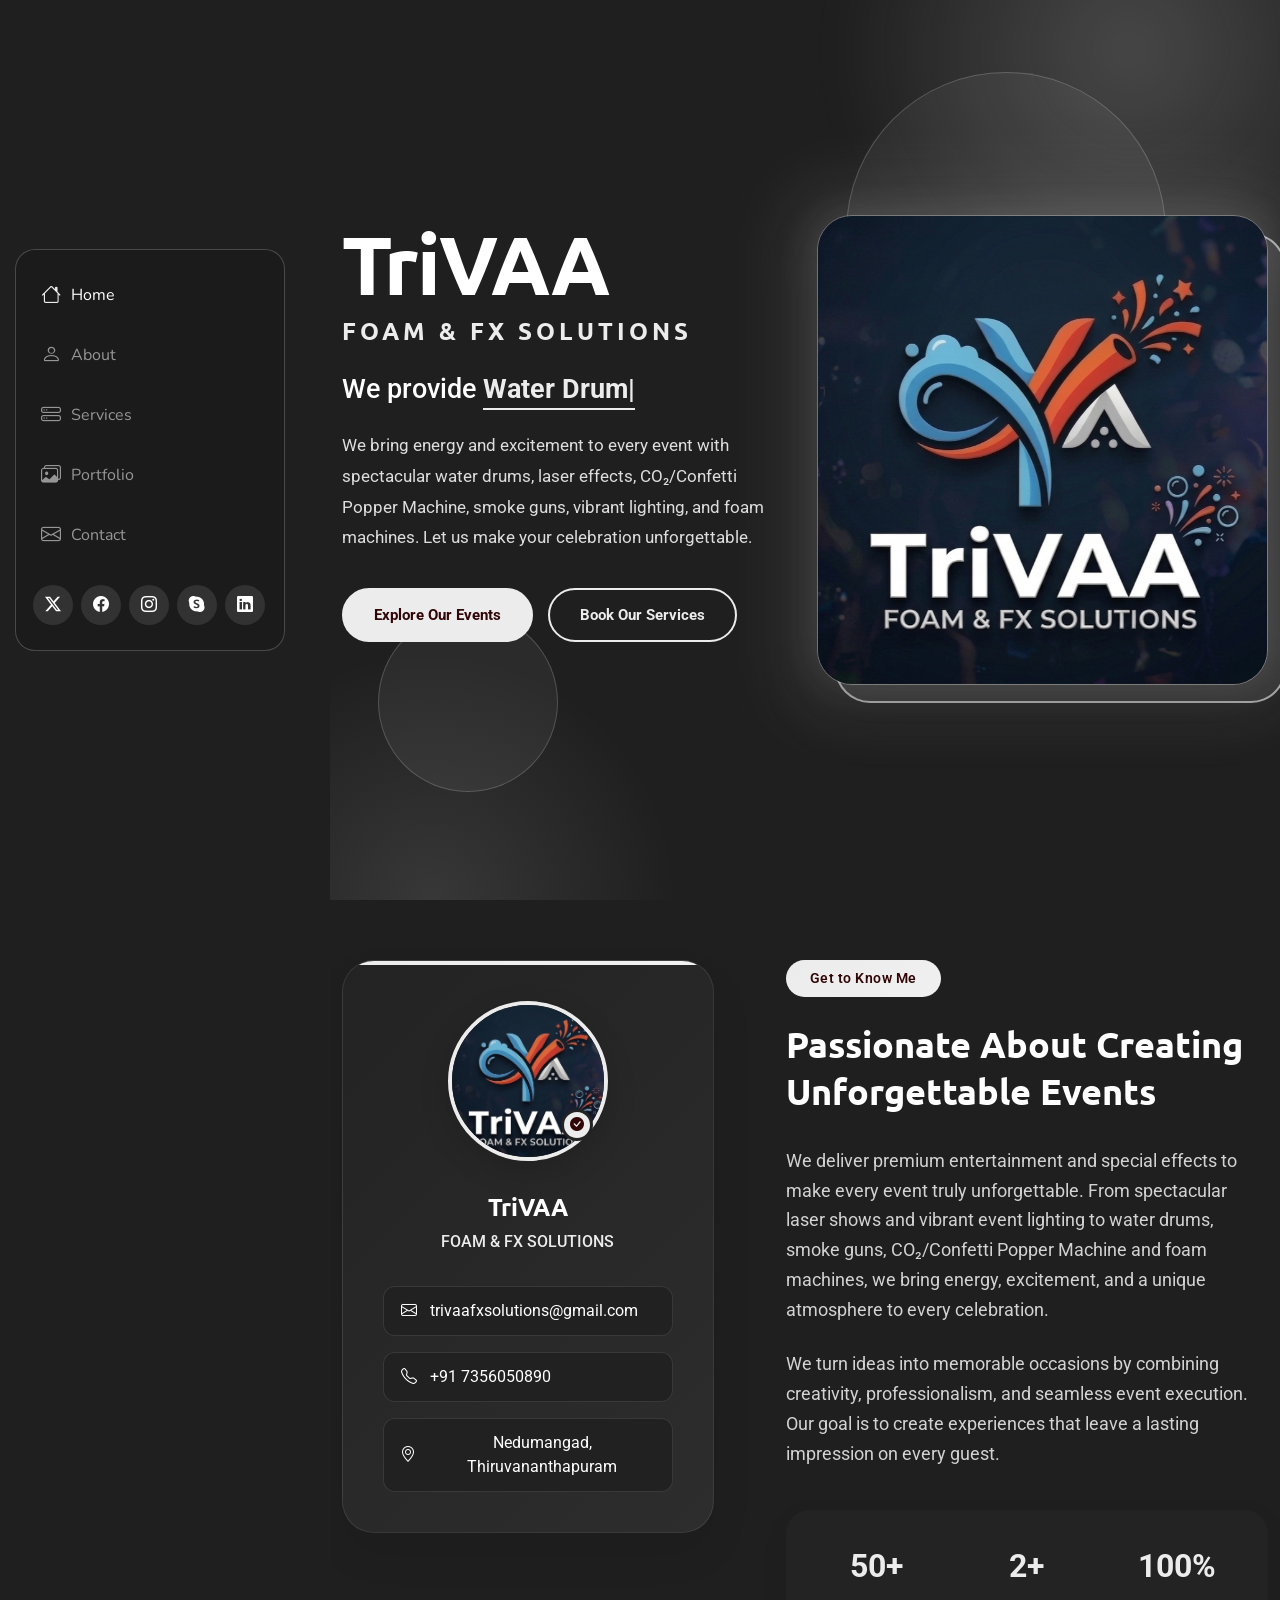
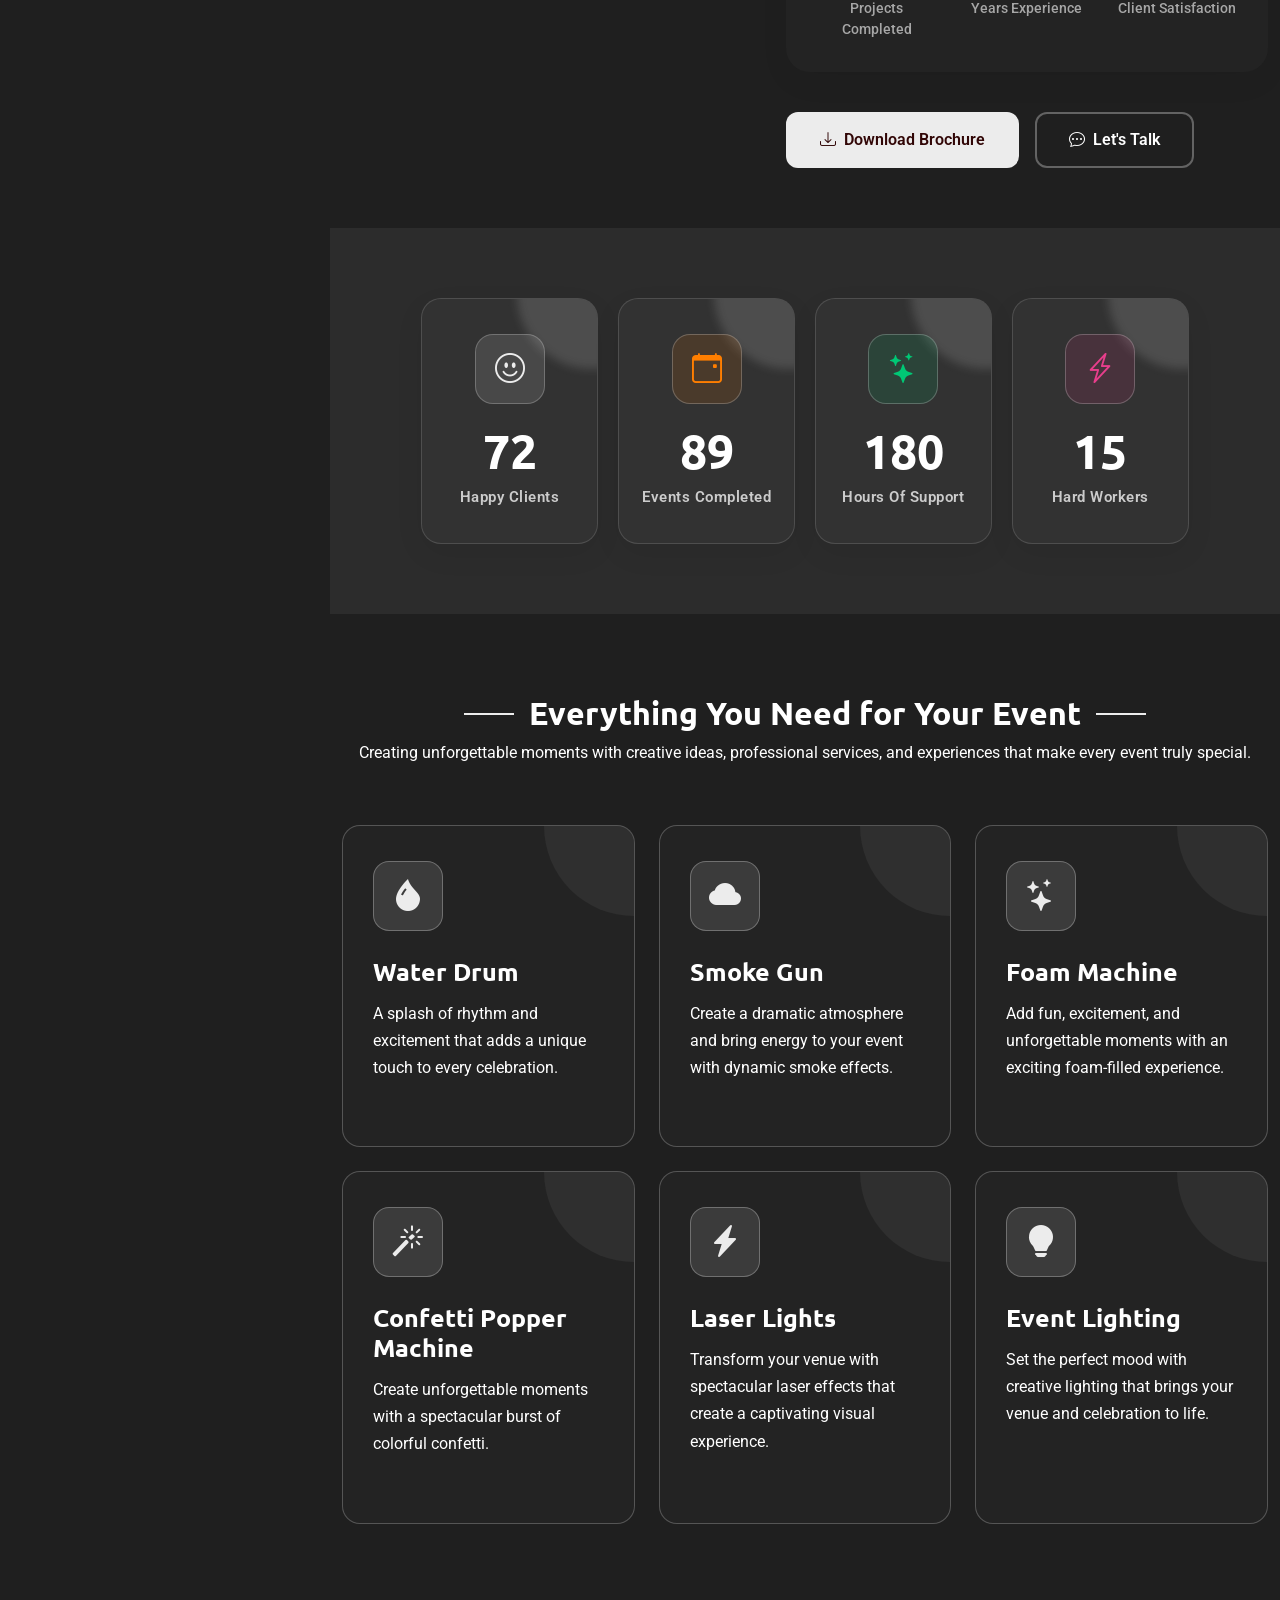
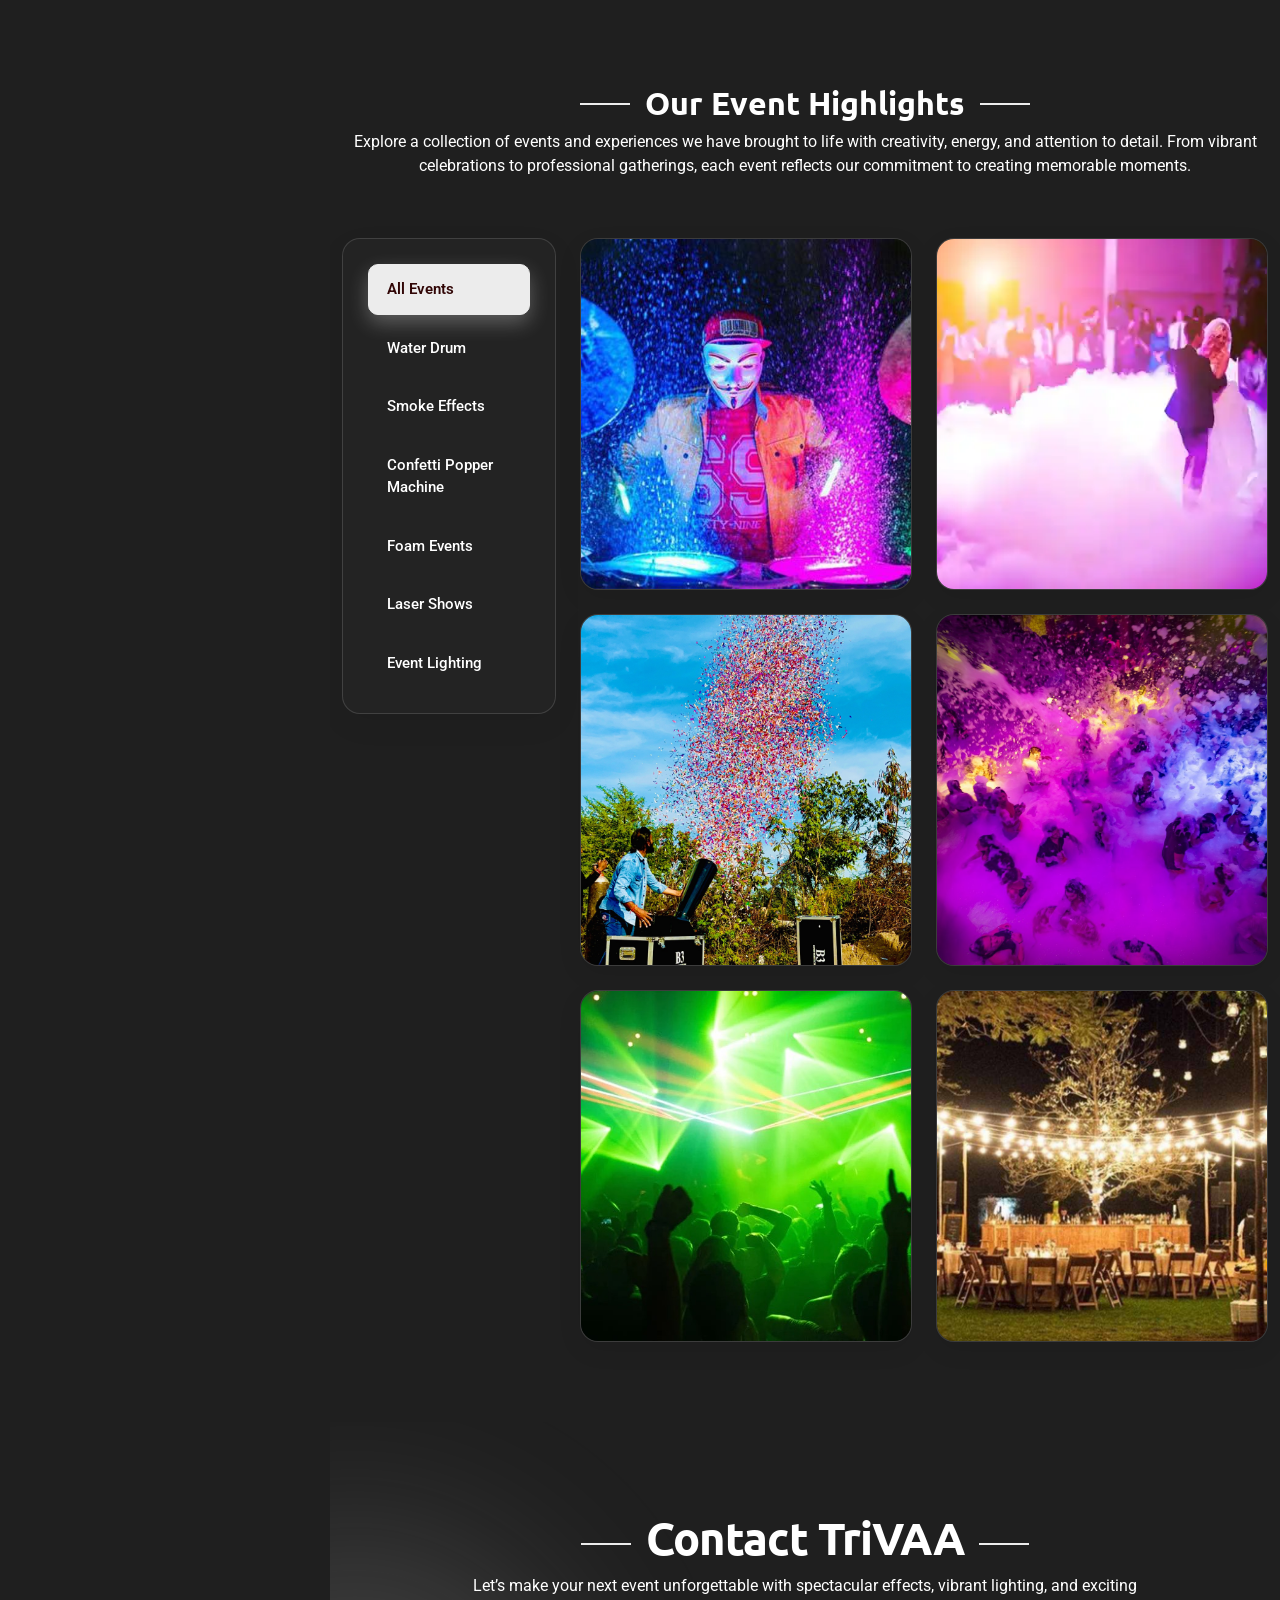
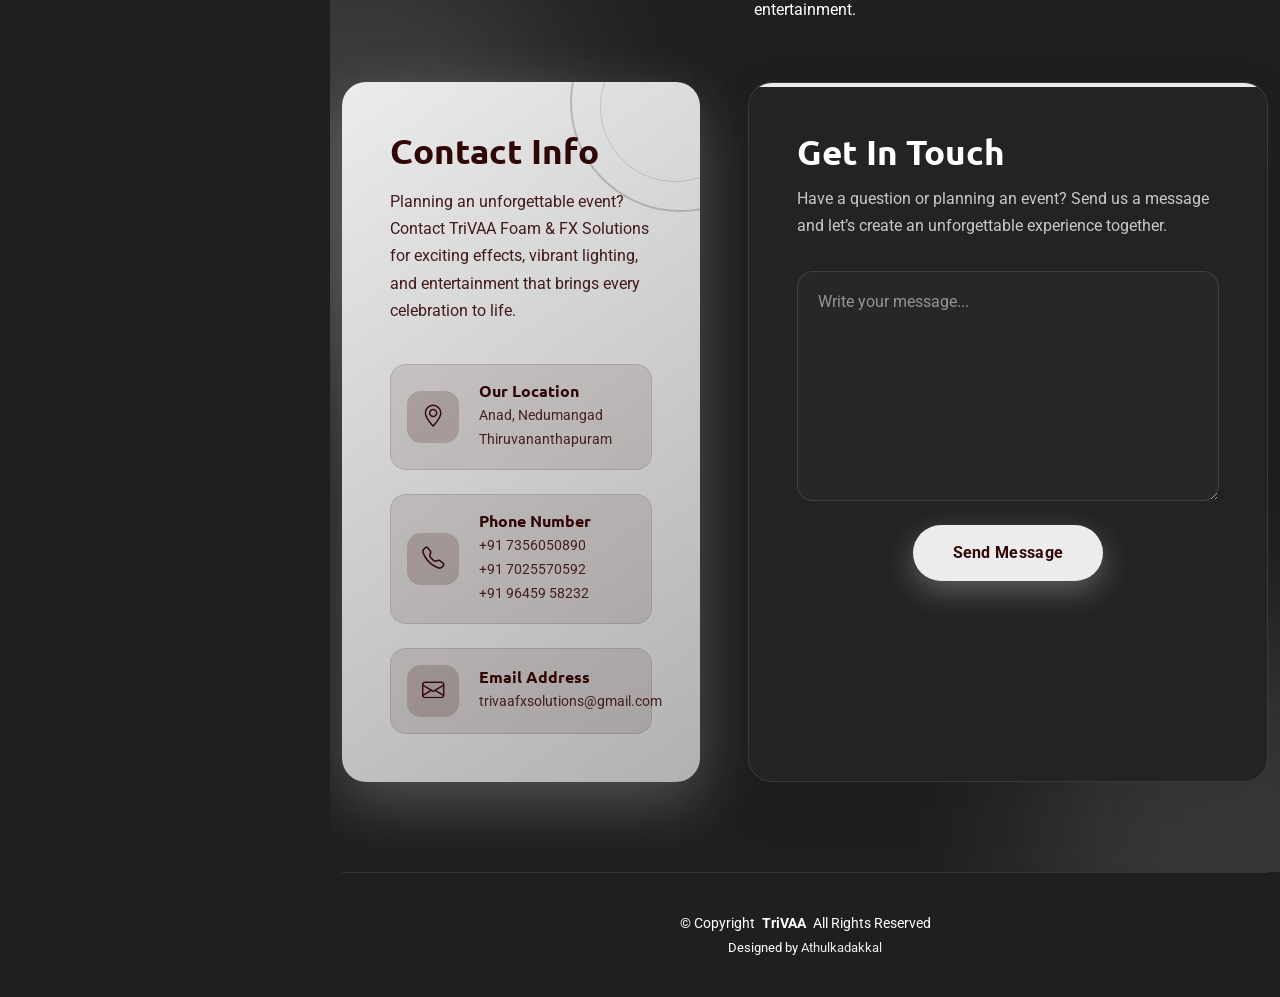
<file: index.html>
<!DOCTYPE html>
<html lang="en">

<head>
  <meta charset="utf-8">
  <meta content="width=device-width, initial-scale=1.0" name="viewport">
  <title>TriVAA Foam & FX Solutions</title>
  <meta name="description" content="TriVAA Foam & FX Solutions provides professional event effects and entertainment services including foam parties, laser shows, smoke effects, water drums, and event lighting for weddings, parties, celebrations, and special events.">

<meta name="keywords" content="TriVAA Foam & FX Solutions, event effects, event FX, foam party, foam machine, laser show, laser effects, smoke effects, smoke machine, CO₂/Confetti Popper Machine, Popper Machine, water drum, CO₂/Confetti , event lighting, stage effects, special effects, event entertainment, party entertainment, wedding effects, celebration effects, event production, Kerala events, Thiruvananthapuram event services, Kerala event effects">

  <!-- Favicons -->
  <link href="assets/img/iconss.png" rel="icon">
  <!--<link href="assets/img/apple-touch-icon.png" rel="apple-touch-icon">-->

  <!-- Fonts -->
  <link href="https://fonts.googleapis.com" rel="preconnect">
  <link href="https://fonts.gstatic.com" rel="preconnect" crossorigin>
  <link href="https://fonts.googleapis.com/css2?family=Roboto:ital,wght@0,100;0,300;0,400;0,500;0,700;0,900;1,100;1,300;1,400;1,500;1,700;1,900&family=Ubuntu:ital,wght@0,300;0,400;0,500;0,700;1,300;1,400;1,500;1,700&family=Nunito:ital,wght@0,200;0,300;0,400;0,500;0,600;0,700;0,800;0,900;1,200;1,300;1,400;1,500;1,600;1,700;1,800;1,900&display=swap" rel="stylesheet">

  <!-- Vendor CSS Files -->
  <link href="assets/vendor/bootstrap/css/bootstrap.min.css" rel="stylesheet">
  <link href="assets/vendor/bootstrap-icons/bootstrap-icons.css" rel="stylesheet">
  <link href="assets/vendor/aos/aos.css" rel="stylesheet">
  <link href="assets/vendor/glightbox/css/glightbox.min.css" rel="stylesheet">
  <link href="assets/vendor/swiper/swiper-bundle.min.css" rel="stylesheet">

  <!-- Main CSS File -->
  <link href="assets/css/main.css" rel="stylesheet">

  <!-- =======================================================
  * Template Name: SnapFolio
  * Template URL: https://bootstrapmade.com/snapfolio-bootstrap-portfolio-template/
  * Updated: Jul 21 2025 with Bootstrap v5.3.7
  * Author: BootstrapMade.com
  * License: https://bootstrapmade.com/license/
  ======================================================== -->
</head>

<body class="index-page">

  <header id="header" class="header dark-background d-flex flex-column justify-content-center">
    <i class="header-toggle d-xl-none bi bi-list"></i>

    <div class="header-container d-flex flex-column align-items-start">
      <nav id="navmenu" class="navmenu">
        <ul>
          <li><a href="#hero" class="active"><i class="bi bi-house navicon"></i>Home</a></li>
          <li><a href="#about"><i class="bi bi-person navicon"></i> About</a></li>
          <li><a href="#services"><i class="bi bi-hdd-stack navicon"></i> Services</a></li>
          <li><a href="#portfolio"><i class="bi bi-images navicon"></i> Portfolio</a></li>
          <!--<li class="dropdown"><a href="#"><i class="bi bi-menu-button navicon"></i> <span>Dropdown</span> <i class="bi bi-chevron-down toggle-dropdown"></i></a>
            <ul>
              <li><a href="#">Dropdown 1</a></li>
              <li class="dropdown"><a href="#"><span>Deep Dropdown</span> <i class="bi bi-chevron-down toggle-dropdown"></i></a>
                <ul>
                  <li><a href="#">Deep Dropdown 1</a></li>
                  <li><a href="#">Deep Dropdown 2</a></li>
                  <li><a href="#">Deep Dropdown 3</a></li>
                  <li><a href="#">Deep Dropdown 4</a></li>
                  <li><a href="#">Deep Dropdown 5</a></li>
                </ul>
              </li>
              <li><a href="#">Dropdown 2</a></li>
              <li><a href="#">Dropdown 3</a></li>
              <li><a href="#">Dropdown 4</a></li>
            </ul>
          </li>-->
          <li><a href="#contact"><i class="bi bi-envelope navicon"></i> Contact</a></li>
        </ul>
      </nav>

      <div class="social-links text-center">
        <a href="#" class="twitter"><i class="bi bi-twitter-x"></i></a>
        <a href="#" class="facebook"><i class="bi bi-facebook"></i></a>
        <a href="https://www.instagram.com/trivaa_foam_fx?stkn=MWptejV2dXA1aDJleg==" class="instagram" target="_blank"><i class="bi bi-instagram"></i></a>
        <a href="#" class="google-plus"><i class="bi bi-skype"></i></a>
        <a href="#" class="linkedin"><i class="bi bi-linkedin"></i></a>
      </div>

    </div>

  </header>

  <main class="main">

    <!-- Hero Section -->
    <section id="hero" class="hero section">

      <div class="background-elements">
        <div class="bg-circle circle-1"></div>
        <div class="bg-circle circle-2"></div>
      </div>

      <div class="hero-content">

        <div class="container">
          <div class="row align-items-center">

            <div class="col-lg-6" data-aos="fade-right" data-aos-delay="100">
              <div class="hero-text">
                <h1>TriVAA<span class="accent-text"></span></h1>
                <h2>FOAM & FX SOLUTIONS</h2>
                <p class="lead">We provide <span class="typed" data-typed-items="Water Drum, Laser Effects, Popper Machine, Smoke Gun, Event Lighting, Foam Machine"></span></p>
                <!--<p class="description">Passionate about creating exceptional digital experiences that blend innovative design with functional development. Let's bring your vision to life.</p>-->
                <p class="description">We bring energy and excitement to every event with spectacular water drums, laser effects, CO₂/Confetti Popper Machine, smoke guns, vibrant lighting, and foam machines. Let us make your celebration unforgettable.</p>

                <div class="hero-actions">
                  <a href="#portfolio" class="btn btn-primary">Explore Our Events</a>
                  <a href="#contact" class="btn btn-outline">Book Our Services</a>
                </div>

                <div class="social-links">
                  <!--<a href="#"><i class="bi bi-dribbble"></i></a>
                  <a href="#"><i class="bi bi-behance"></i></a>
                  <a href="#"><i class="bi bi-github"></i></a>
                  <a href="#"><i class="bi bi-linkedin"></i></a>-->
                </div>
              </div>
            </div>

            <div class="col-lg-6" data-aos="fade-left" data-aos-delay="200">
              <div class="hero-visual">
                <div class="profile-container">
                  <div class="profile-background"></div>
                  <img src="assets/img/profile/profile-2.png" alt="Alexander Chen" class="profile-image">
                </div>
              </div>
            </div>

          </div>
        </div>
      </div>

    </section><!-- /Hero Section -->

    <!-- About Section -->
    <section id="about" class="about section">

      <div class="container" data-aos="fade-up" data-aos-delay="100">

        <div class="row">
          <div class="col-lg-5" data-aos="zoom-in" data-aos-delay="200">
            <div class="profile-card">
              <div class="profile-header">
                <div class="profile-image">
                  <img src="assets/img/profile/profile-2_squre.png" alt="Profile Image" class="img-fluid">
                </div>
                <div class="profile-badge">
                  <i class="bi bi-check-circle-fill"></i>
                </div>
              </div>

              <div class="profile-content">
                <h3>TriVAA</h3>
                <p class="profession">FOAM &amp; FX SOLUTIONS</p>

                <div class="contact-links">
                  <a href="mailto:marcus@example.com" class="contact-item">
                    <i class="bi bi-envelope"></i>
                      trivaafxsolutions@gmail.com
                  </a>
                  <a href="tel:+15551234567" class="contact-item">
                    <i class="bi bi-telephone"></i>
                    +91 7356050890
                  </a>
                  <a href="#" class="contact-item">
                    <i class="bi bi-geo-alt"></i>
                    Nedumangad, Thiruvananthapuram
                  </a>
                </div>
              </div>
            </div>
          </div>

          <div class="col-lg-7" data-aos="fade-left" data-aos-delay="300">
            <div class="about-content">
              <div class="section-header">
                <span class="badge-text">Get to Know Me</span>
                <h2>Passionate About Creating Unforgettable Events</h2>
              </div>

              <div class="description">
                <p>We deliver premium entertainment and special effects to make every event truly unforgettable. From spectacular laser shows and vibrant event lighting to water drums, smoke guns, CO₂/Confetti Popper Machine and foam machines, we bring energy, excitement, and a unique atmosphere to every celebration.</p>
                <p>We turn ideas into memorable occasions by combining creativity, professionalism, and seamless event execution. Our goal is to create experiences that leave a lasting impression on every guest.</p>
              </div>

              <div class="stats-grid">
                <div class="stat-item">
                  <div class="stat-number">50+</div>
                  <div class="stat-label">Projects Completed</div>
                </div>
                <div class="stat-item">
                  <div class="stat-number">2+</div>
                  <div class="stat-label">Years Experience</div>
                </div>
                <div class="stat-item">
                  <div class="stat-number">100%</div>
                  <div class="stat-label">Client Satisfaction</div>
                </div>
              </div>

              <!--<div class="details-grid">
                <div class="detail-row">
                  <div class="detail-item">
                    <span class="detail-label">Specialization</span>
                    <span class="detail-value">UI/UX Design &amp; Development</span>
                  </div>
                  <div class="detail-item">
                    <span class="detail-label">Experience Level</span>
                    <span class="detail-value">Senior Professional</span>
                  </div>
                </div>
                <div class="detail-row">
                  <div class="detail-item">
                    <span class="detail-label">Education</span>
                    <span class="detail-value">Computer Science, MIT</span>
                  </div>
                  <div class="detail-item">
                    <span class="detail-label">Languages</span>
                    <span class="detail-value">English, Spanish, French</span>
                  </div>
                </div>
              </div>-->

              <div class="cta-section">
                <a href="assets/img/Brochure.png"
                  class="btn btn-primary"
                  download="TriVAA-Brochure.png">
                  <i class="bi bi-download"></i>
                  Download Brochure
                </a>
                <a href="#contact" class="btn btn-outline">
                  <i class="bi bi-chat-dots"></i>
                  Let's Talk
                </a>
              </div>
            </div>
          </div>
        </div>

      </div>

    </section><!-- /About Section -->

    <!-- Stats Section -->
    <section id="stats" class="stats section light-background">

      <div class="container" data-aos="fade-up" data-aos-delay="100">

        <div class="row justify-content-center">
          <div class="col-lg-10">
            <div class="stats-wrapper">
              <div class="stats-item">
                <div class="icon-wrapper">
                  <i class="bi bi-emoji-smile"></i>
                </div>
                <span data-purecounter-start="0" data-purecounter-end="72"
                  data-purecounter-duration="1" class="purecounter"></span>
                <p>Happy Clients</p>
              </div>

              <div class="stats-item">
                <div class="icon-wrapper">
                  <i class="bi bi-calendar-event"></i>
                </div>
                <span data-purecounter-start="0" data-purecounter-end="89"
                  data-purecounter-duration="1" class="purecounter"></span>
                <p>Events Completed</p>
              </div>

              <div class="stats-item">
                <div class="icon-wrapper">
                  <i class="bi bi-stars"></i>
                </div>
                <span data-purecounter-start="0" data-purecounter-end="180"
                  data-purecounter-duration="1" class="purecounter"></span>
                <p>Hours Of Support</p>
              </div>

              <div class="stats-item">
                <div class="icon-wrapper">
                  <i class="bi bi-lightning-charge"></i>
                </div>
                <span data-purecounter-start="0" data-purecounter-end="15"
                  data-purecounter-duration="1" class="purecounter"></span>
                <p>Hard Workers</p>
              </div>
            </div>
          </div>
        </div>

      </div>

    </section><!-- /Stats Section -->

    <!-- Services Section -->
    <section id="services" class="services section">

      <!-- Section Title -->
      <div class="container section-title" data-aos="fade-up">
        <h2>Everything You Need for Your Event</h2>
        <p>Creating unforgettable moments with creative ideas, professional services, and experiences that make every event truly special.</p>
      </div><!-- End Section Title -->

      <div class="container" data-aos="fade-up" data-aos-delay="100">

        <div class="row gy-4">

          <!-- Water Drum -->
          <div class="col-lg-4 col-md-6">
            <div class="service-card" data-aos="fade-up" data-aos-delay="100">
              <div class="service-icon">
                <i class="bi bi-droplet-fill"></i>
              </div>
              <h3>Water Drum</h3>
              <p>A splash of rhythm and excitement that adds a unique touch to every celebration.</p>
            </div>
          </div>

          <!-- Smoke Gun -->
          <div class="col-lg-4 col-md-6">
            <div class="service-card" data-aos="fade-up" data-aos-delay="200">
              <div class="service-icon">
                <i class="bi bi-cloud-fill"></i>
              </div>
              <h3>Smoke Gun</h3>
              <p>Create a dramatic atmosphere and bring energy to your event with dynamic smoke effects.</p>
            </div>
          </div>

          <!-- Foam Machine -->
          <div class="col-lg-4 col-md-6">
            <div class="service-card" data-aos="fade-up" data-aos-delay="300">
              <div class="service-icon">
                <i class="bi bi-stars"></i>
              </div>
              <h3>Foam Machine</h3>
              <p>Add fun, excitement, and unforgettable moments with an exciting foam-filled experience.</p>
            </div>
          </div>

          <!-- Custom Events -->
          <div class="col-lg-4 col-md-6">
            <div class="service-card" data-aos="fade-up" data-aos-delay="600">
              <div class="service-icon">
                <i class="bi bi-magic"></i>
              </div>
              <h3>Confetti Popper Machine</h3>
              <p>Create unforgettable moments with a spectacular burst of colorful confetti.</p>
            </div>
          </div>

          <!-- Laser Lights -->
          <div class="col-lg-4 col-md-6">
            <div class="service-card" data-aos="fade-up" data-aos-delay="400">
              <div class="service-icon">
                <i class="bi bi-lightning-charge-fill"></i>
              </div>
              <h3>Laser Lights</h3>
              <p>Transform your venue with spectacular laser effects that create a captivating visual experience.</p>
            </div>
          </div>

          <!-- Event Lighting -->
          <div class="col-lg-4 col-md-6">
            <div class="service-card" data-aos="fade-up" data-aos-delay="500">
              <div class="service-icon">
                <i class="bi bi-lightbulb-fill"></i>
              </div>
              <h3>Event Lighting</h3>
              <p>Set the perfect mood with creative lighting that brings your venue and celebration to life.</p>
            </div>
          </div>

        </div>

      </div>

    </section><!-- /Services Section -->

    <!-- Portfolio Section -->
    <section id="portfolio" class="portfolio section">

      <!-- Section Title -->
      <div class="container section-title" data-aos="fade-up">
        <h2>Our Event Highlights</h2>
       <p>Explore a collection of events and experiences we have brought to life with creativity, energy, and attention to detail. From vibrant celebrations to professional gatherings, each event reflects our commitment to creating memorable moments.</p>
      </div><!-- End Section Title -->

      <div class="container" data-aos="fade-up" data-aos-delay="100">

        <div class="isotope-layout" data-default-filter="*" data-layout="masonry" data-sort="original-order">

          <div class="row">
            <div class="col-lg-3 filter-sidebar">
              <div class="filters-wrapper" data-aos="fade-right" data-aos-delay="150">
                <ul class="portfolio-filters isotope-filters">
                  <li data-filter="*" class="filter-active">All Events</li>
                  <li data-filter=".filter-water">Water Drum</li>
                  <li data-filter=".filter-smoke">Smoke Effects</li>
                  <li data-filter=".filter-popper">Confetti Popper Machine</li>
                  <li data-filter=".filter-foam">Foam Events</li>
                  <li data-filter=".filter-laser">Laser Shows</li>
                  <li data-filter=".filter-lighting">Event Lighting</li>
                </ul>
              </div>
            </div>

            <div class="col-lg-9">
              <div class="row gy-4 portfolio-container isotope-container" data-aos="fade-up" data-aos-delay="200">

                <div class="col-lg-6 col-md-6 portfolio-item isotope-item filter-water">
                  <div class="portfolio-wrap">
                    <img src="assets/img/portfolio/LightWater.jpeg" class="img-fluid" alt="Portfolio Image" loading="lazy">
                    <div class="portfolio-info">
                      <div class="content">
                        <span class="category">Water Drum</span>
                        <h4 style="color: rgb(211, 221, 221);">Where Rhythm Meets Water</h4>
                        <div class="portfolio-links">
                          <!--<a href="assets/img/portfolio/LightWater.jpeg" class="glightbox" title="Capturing Moments"><i class="bi bi-plus-lg"></i></a>-->
                          <!--<a href="portfolio-details.html" title="More Details"><i class="bi bi-arrow-right"></i></a>-->
                        </div>
                      </div>
                    </div>
                  </div>
                </div><!-- End Portfolio Item -->

                <div class="col-lg-6 col-md-6 portfolio-item isotope-item filter-smoke">
                  <div class="portfolio-wrap">
                    <img src="assets/img/portfolio/smokeEffexts.webp" class="img-fluid" alt="Portfolio Image" loading="lazy">
                    <div class="portfolio-info">
                      <div class="content">
                        <span class="category">Smoke Effects</span>
                        <h4 style="color: rgb(211, 221, 221);">Turn Moments into Spectacles</h4>
                        <div class="portfolio-links">
                          <!--<a href="assets/img/portfolio/portfolio-2.webp" class="glightbox" title="Woodcraft Design"><i class="bi bi-plus-lg"></i></a>
                          <a href="portfolio-details.html" title="More Details"><i class="bi bi-arrow-right"></i></a>-->
                        </div>
                      </div>
                    </div>
                  </div>
                </div><!-- End Portfolio Item -->

                <div class="col-lg-6 col-md-6 portfolio-item isotope-item filter-popper">
                  <div class="portfolio-wrap">
                    <img src="assets/img/portfolio/ConfettiPopper.jpeg" class="img-fluid" alt="Portfolio Image" loading="lazy">
                    <div class="portfolio-info">
                      <div class="content">
                        <span class="category">Confetti Popper Machine</span>
                        <h4 style="color: rgb(211, 221, 221);">Add a Burst of Excitement</h4>
                        <div class="portfolio-links">
                          <!--<a href="assets/img/portfolio/portfolio-2.webp" class="glightbox" title="Woodcraft Design"><i class="bi bi-plus-lg"></i></a>
                          <a href="portfolio-details.html" title="More Details"><i class="bi bi-arrow-right"></i></a>-->
                        </div>
                      </div>
                    </div>
                  </div>
                </div><!-- End Portfolio Item -->

                <div class="col-lg-6 col-md-6 portfolio-item isotope-item filter-foam">
                  <div class="portfolio-wrap">
                    <img src="assets/img/portfolio/foamParty.jpg" class="img-fluid" alt="Portfolio Image" loading="lazy">
                    <div class="portfolio-info">
                      <div class="content">
                        <span class="category">Foam Events</span>
                        <h4 style="color: rgb(211, 221, 221);">More Foam, More Fun</h4>
                        <div class="portfolio-links">
                          <!--<a href="assets/img/portfolio/portfolio-portrait-2.webp" class="glightbox" title="Classic Beauty"><i class="bi bi-plus-lg"></i></a>
                          <a href="portfolio-details.html" title="More Details"><i class="bi bi-arrow-right"></i></a>-->
                        </div>
                      </div>
                    </div>
                  </div>
                </div><!-- End Portfolio Item -->

                <div class="col-lg-6 col-md-6 portfolio-item isotope-item filter-laser">
                  <div class="portfolio-wrap">
                    <img src="assets/img/portfolio/laserParty.jpg" class="img-fluid" alt="Portfolio Image" loading="lazy">
                    <div class="portfolio-info">
                      <div class="content">
                        <span class="category">Laser Shows</span>
                        <h4 style="color: rgb(211, 221, 221);">Beams of Pure Excitement</h4>
                        <div class="portfolio-links">
                          <!--<a href="assets/img/portfolio/portfolio-portrait-4.webp" class="glightbox" title="Natural Growth"><i class="bi bi-plus-lg"></i></a>
                          <a href="portfolio-details.html" title="More Details"><i class="bi bi-arrow-right"></i></a>-->
                        </div>
                      </div>
                    </div>
                  </div>
                </div><!-- End Portfolio Item -->

                <div class="col-lg-6 col-md-6 portfolio-item isotope-item filter-lighting">
                  <div class="portfolio-wrap">
                    <img src="assets/img/portfolio/eventLighting.jpg" class="img-fluid" alt="Portfolio Image" loading="lazy">
                    <div class="portfolio-info">
                      <div class="content">
                        <span class="category">Event Lighting</span>
                        <h4 style="color: rgb(211, 221, 221);">Illuminate the Celebration</h4>
                        <div class="portfolio-links">
                          <!--<a href="assets/img/portfolio/portfolio-5.webp" class="glightbox" title="Urban Stories"><i class="bi bi-plus-lg"></i></a>
                          <a href="portfolio-details.html" title="More Details"><i class="bi bi-arrow-right"></i></a>-->
                        </div>
                      </div>
                    </div>
                  </div>
                </div><!-- End Portfolio Item -->

              </div><!-- End Portfolio Container -->
            </div>
          </div>
        </div>
      </div>
    </section><!-- /Portfolio Section -->

    <!-- Contact Section -->
<section id="contact" class="contact section">

  <div class="container section-title" data-aos="fade-up">
    <h2>Contact TriVAA</h2>
    <p>Let’s make your next event unforgettable with spectacular effects, vibrant lighting, and exciting entertainment.</p>
  </div>

  <div class="container">

    <div class="row g-4 g-lg-5">

      <div class="col-lg-5">
        <div class="info-box">
          <h3>Contact Info</h3>
          <p>Planning an unforgettable event? Contact TriVAA Foam & FX Solutions for exciting effects, vibrant lighting, and entertainment that brings every celebration to life.</p>

          <div class="info-item">
            <div class="icon-box">
              <i class="bi bi-geo-alt"></i>
            </div>
            <div class="content">
              <h4>Our Location</h4>
              <p>Anad, Nedumangad</p>
              <p>Thiruvananthapuram</p>
            </div>
          </div>

          <div class="info-item">
            <div class="icon-box">
              <i class="bi bi-telephone"></i>
            </div>
            <div class="content">
              <h4>Phone Number</h4>
              <p>+91 7356050890</p>
              <p>+91 7025570592</p>
              <p>+91 96459 58232</p>
            </div>
          </div>

          <div class="info-item">
            <div class="icon-box">
              <i class="bi bi-envelope"></i>
            </div>
            <div class="content">
              <h4>Email Address</h4>
              <p> trivaafxsolutions@gmail.com</p>
            </div>
          </div>
        </div>
      </div>

      <div class="col-lg-7">
        <div class="contact-form">
          <h3>Get In Touch</h3>
          <p>Have a question or planning an event? Send us a message and let’s create an unforgettable experience together.</p>

          <form id="contactForm">
            <div class="row gy-4">

              <div class="col-12">
                <textarea
                  id="message"
                  class="form-control"
                  rows="8"
                  placeholder="Write your message..."
                  required></textarea>
              </div>

              <div class="col-12 text-center">
                <button type="submit" class="btn">Send Message</button>
              </div>

            </div>
          </form>
        </div>
      </div>

      <script>
      document.getElementById("contactForm").addEventListener("submit", function(e) {
        e.preventDefault();

        const message = document.getElementById("message").value;

        const gmailURL =
          "https://mail.google.com/mail/?view=cm" +
          "&fs=1" +
          "&to= trivaafxsolutions@gmail.com" +
          "&su=" + encodeURIComponent("Message from TriVAA Website") +
          "&body=" + encodeURIComponent(message);

        window.open(gmailURL, "_blank");
      });
      </script>

    </div>

  </div>

</section><!-- /Contact Section -->

  </main>

  <footer id="footer" class="footer position-relative">

    <div class="container">
      <div class="copyright text-center ">
        <p>© <span>Copyright</span> <strong class="px-1 sitename">TriVAA </strong> <span>All Rights Reserved</span></p>
      </div>
        <div class="credits">
          Designed by
          <a href="https://www.instagram.com/athul_.kadakkal?stkn=MWdyeHhqdG51NXJ2bw==" target="_blank" rel="noopener noreferrer">
            Athulkadakkal
          </a>
        </div>
    </div>

  </footer>

  <!-- Scroll Top -->
  <a href="#" id="scroll-top" class="scroll-top d-flex align-items-center justify-content-center"><i class="bi bi-arrow-up-short"></i></a>

  <!-- Preloader -->
  <div id="preloader"></div>

  <!-- Vendor JS Files -->
  <script src="assets/vendor/bootstrap/js/bootstrap.bundle.min.js"></script>
  <script src="assets/vendor/php-email-form/validate.js"></script>
  <script src="assets/vendor/aos/aos.js"></script>
  <script src="assets/vendor/typed.js/typed.umd.js"></script>
  <script src="assets/vendor/purecounter/purecounter_vanilla.js"></script>
  <script src="assets/vendor/waypoints/noframework.waypoints.js"></script>
  <script src="assets/vendor/isotope-layout/isotope.pkgd.min.js"></script>
  <script src="assets/vendor/imagesloaded/imagesloaded.pkgd.min.js"></script>
  <script src="assets/vendor/glightbox/js/glightbox.min.js"></script>
  <script src="assets/vendor/swiper/swiper-bundle.min.js"></script>

  <!-- Main JS File -->
  <script src="assets/js/main.js"></script>

</body>

</html>
</file>
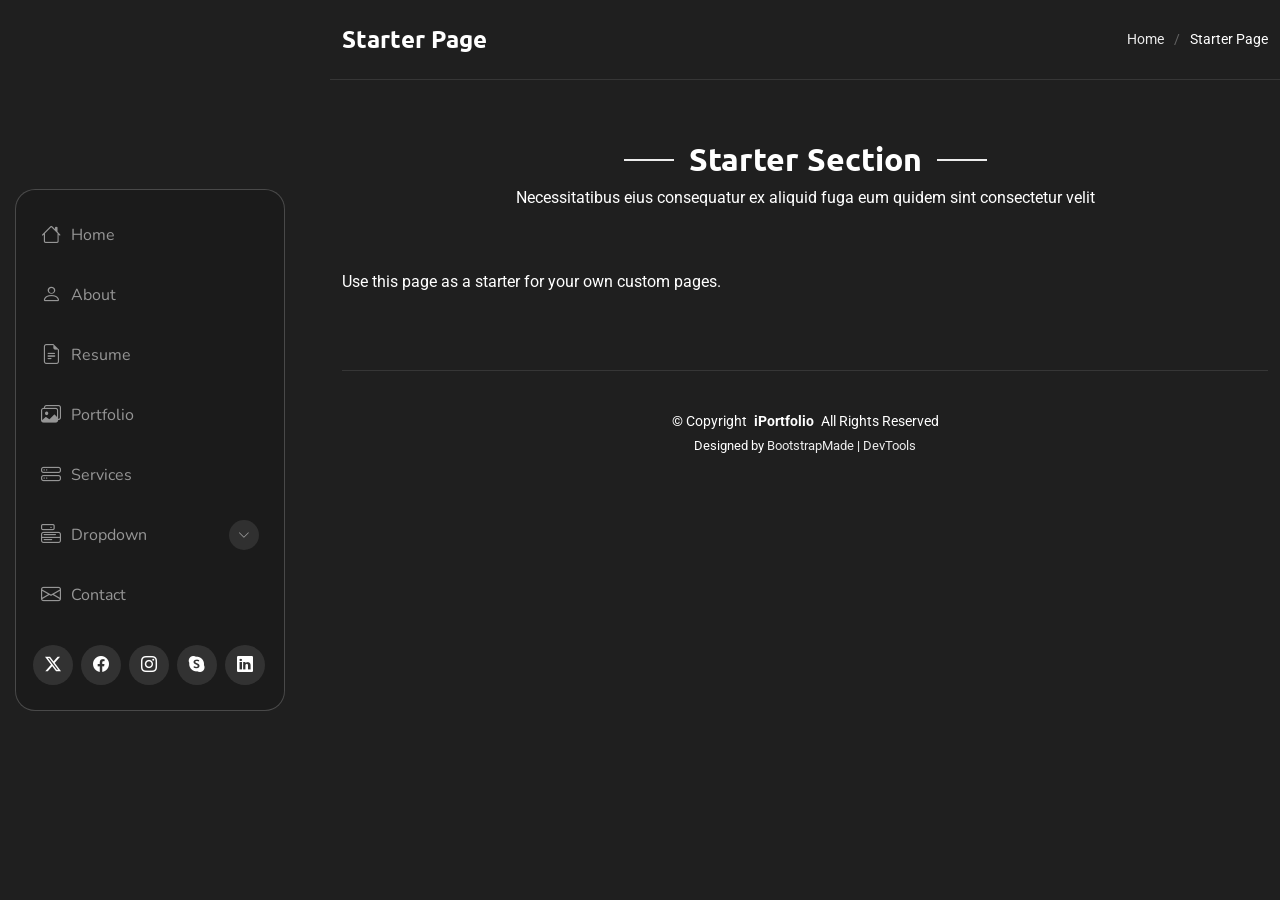
<file: starter-page.html>
<!DOCTYPE html>
<html lang="en">

<head>
  <meta charset="utf-8">
  <meta content="width=device-width, initial-scale=1.0" name="viewport">
  <title>Starter Page - SnapFolio Bootstrap Template</title>
  <meta name="description" content="">
  <meta name="keywords" content="">

  <!-- Favicons -->
  <link href="assets/img/favicon.png" rel="icon">
  <link href="assets/img/apple-touch-icon.png" rel="apple-touch-icon">

  <!-- Fonts -->
  <link href="https://fonts.googleapis.com" rel="preconnect">
  <link href="https://fonts.gstatic.com" rel="preconnect" crossorigin>
  <link href="https://fonts.googleapis.com/css2?family=Roboto:ital,wght@0,100;0,300;0,400;0,500;0,700;0,900;1,100;1,300;1,400;1,500;1,700;1,900&family=Ubuntu:ital,wght@0,300;0,400;0,500;0,700;1,300;1,400;1,500;1,700&family=Nunito:ital,wght@0,200;0,300;0,400;0,500;0,600;0,700;0,800;0,900;1,200;1,300;1,400;1,500;1,600;1,700;1,800;1,900&display=swap" rel="stylesheet">

  <!-- Vendor CSS Files -->
  <link href="assets/vendor/bootstrap/css/bootstrap.min.css" rel="stylesheet">
  <link href="assets/vendor/bootstrap-icons/bootstrap-icons.css" rel="stylesheet">
  <link href="assets/vendor/aos/aos.css" rel="stylesheet">
  <link href="assets/vendor/glightbox/css/glightbox.min.css" rel="stylesheet">
  <link href="assets/vendor/swiper/swiper-bundle.min.css" rel="stylesheet">

  <!-- Main CSS File -->
  <link href="assets/css/main.css" rel="stylesheet">

  <!-- =======================================================
  * Template Name: SnapFolio
  * Template URL: https://bootstrapmade.com/snapfolio-bootstrap-portfolio-template/
  * Updated: Jul 21 2025 with Bootstrap v5.3.7
  * Author: BootstrapMade.com
  * License: https://bootstrapmade.com/license/
  ======================================================== -->
</head>

<body class="starter-page-page">

  <header id="header" class="header dark-background d-flex flex-column justify-content-center">
    <i class="header-toggle d-xl-none bi bi-list"></i>

    <div class="header-container d-flex flex-column align-items-start">
      <nav id="navmenu" class="navmenu">
        <ul>
          <li><a href="#hero"><i class="bi bi-house navicon"></i>Home</a></li>
          <li><a href="#about"><i class="bi bi-person navicon"></i> About</a></li>
          <li><a href="#resume"><i class="bi bi-file-earmark-text navicon"></i> Resume</a></li>
          <li><a href="#portfolio"><i class="bi bi-images navicon"></i> Portfolio</a></li>
          <li><a href="#services"><i class="bi bi-hdd-stack navicon"></i> Services</a></li>
          <li class="dropdown"><a href="#"><i class="bi bi-menu-button navicon"></i> <span>Dropdown</span> <i class="bi bi-chevron-down toggle-dropdown"></i></a>
            <ul>
              <li><a href="#">Dropdown 1</a></li>
              <li class="dropdown"><a href="#"><span>Deep Dropdown</span> <i class="bi bi-chevron-down toggle-dropdown"></i></a>
                <ul>
                  <li><a href="#">Deep Dropdown 1</a></li>
                  <li><a href="#">Deep Dropdown 2</a></li>
                  <li><a href="#">Deep Dropdown 3</a></li>
                  <li><a href="#">Deep Dropdown 4</a></li>
                  <li><a href="#">Deep Dropdown 5</a></li>
                </ul>
              </li>
              <li><a href="#">Dropdown 2</a></li>
              <li><a href="#">Dropdown 3</a></li>
              <li><a href="#">Dropdown 4</a></li>
            </ul>
          </li>
          <li><a href="#contact"><i class="bi bi-envelope navicon"></i> Contact</a></li>
        </ul>
      </nav>

      <div class="social-links text-center">
        <a href="#" class="twitter"><i class="bi bi-twitter-x"></i></a>
        <a href="#" class="facebook"><i class="bi bi-facebook"></i></a>
        <a href="#" class="instagram"><i class="bi bi-instagram"></i></a>
        <a href="#" class="google-plus"><i class="bi bi-skype"></i></a>
        <a href="#" class="linkedin"><i class="bi bi-linkedin"></i></a>
      </div>

    </div>

  </header>

  <main class="main">

    <!-- Page Title -->
    <div class="page-title dark-background">
      <div class="container d-lg-flex justify-content-between align-items-center">
        <h1 class="mb-2 mb-lg-0">Starter Page</h1>
        <nav class="breadcrumbs">
          <ol>
            <li><a href="index.html">Home</a></li>
            <li class="current">Starter Page</li>
          </ol>
        </nav>
      </div>
    </div><!-- End Page Title -->

    <!-- Starter Section Section -->
    <section id="starter-section" class="starter-section section">

      <!-- Section Title -->
      <div class="container section-title" data-aos="fade-up">
        <h2>Starter Section</h2>
        <p>Necessitatibus eius consequatur ex aliquid fuga eum quidem sint consectetur velit</p>
      </div><!-- End Section Title -->

      <div class="container" data-aos="fade-up">
        <p>Use this page as a starter for your own custom pages.</p>
      </div>

    </section><!-- /Starter Section Section -->

  </main>

  <footer id="footer" class="footer position-relative">

    <div class="container">
      <div class="copyright text-center ">
        <p>© <span>Copyright</span> <strong class="px-1 sitename">iPortfolio</strong> <span>All Rights Reserved</span></p>
      </div>
      <div class="credits">
        <!-- All the links in the footer should remain intact. -->
        <!-- You can delete the links only if you've purchased the pro version. -->
        <!-- Licensing information: https://bootstrapmade.com/license/ -->
        <!-- Purchase the pro version with working PHP/AJAX contact form: [buy-url] -->
        Designed by <a href="https://bootstrapmade.com/">BootstrapMade</a> | <a href="https://bootstrapmade.com/tools/">DevTools</a>
      </div>
    </div>

  </footer>

  <!-- Scroll Top -->
  <a href="#" id="scroll-top" class="scroll-top d-flex align-items-center justify-content-center"><i class="bi bi-arrow-up-short"></i></a>

  <!-- Preloader -->
  <div id="preloader"></div>

  <!-- Vendor JS Files -->
  <script src="assets/vendor/bootstrap/js/bootstrap.bundle.min.js"></script>
  <script src="assets/vendor/php-email-form/validate.js"></script>
  <script src="assets/vendor/aos/aos.js"></script>
  <script src="assets/vendor/typed.js/typed.umd.js"></script>
  <script src="assets/vendor/purecounter/purecounter_vanilla.js"></script>
  <script src="assets/vendor/waypoints/noframework.waypoints.js"></script>
  <script src="assets/vendor/isotope-layout/isotope.pkgd.min.js"></script>
  <script src="assets/vendor/imagesloaded/imagesloaded.pkgd.min.js"></script>
  <script src="assets/vendor/glightbox/js/glightbox.min.js"></script>
  <script src="assets/vendor/swiper/swiper-bundle.min.js"></script>

  <!-- Main JS File -->
  <script src="assets/js/main.js"></script>

</body>

</html>
</file>
<file: assets/css/main.css>
/**
* Template Name: SnapFolio
* Template URL: https://bootstrapmade.com/snapfolio-bootstrap-portfolio-template/
* Updated: Jul 21 2025 with Bootstrap v5.3.7
* Author: BootstrapMade.com
* License: https://bootstrapmade.com/license/
*/

/*--------------------------------------------------------------
# Font & Color Variables
# Help: https://bootstrapmade.com/color-system/
--------------------------------------------------------------*/
/* Fonts */
:root {
  --default-font: "Roboto",  system-ui, -apple-system, "Segoe UI", Roboto, "Helvetica Neue", Arial, "Noto Sans", "Liberation Sans", sans-serif, "Apple Color Emoji", "Segoe UI Emoji", "Segoe UI Symbol", "Noto Color Emoji";
  --heading-font: "Ubuntu",  sans-serif;
  --nav-font: "Nunito",  sans-serif;
}

/* Global Colors - The following color variables are used throughout the website. Updating them here will change the color scheme of the entire website */
:root { 
  --background-color: #1f1f1f; /* Background color for the entire website, including individual sections */
  --default-color: #ffffff; /* Default color used for the majority of the text content across the entire website */
  --heading-color: #ffffff; /* Color for headings, subheadings and title throughout the website */
  --accent-color: #ececec; /* Accent color that represents your brand on the website. It's used for buttons, links, and other elements that need to stand out */
  --surface-color: #232323; /* The surface color is used as a background of boxed elements within sections, such as cards, icon boxes, or other elements that require a visual separation from the global background. */
  --contrast-color: #310606; /* Contrast color for text, ensuring readability against backgrounds of accent, heading, or default colors. */
}

/* Nav Menu Colors - The following color variables are used specifically for the navigation menu. They are separate from the global colors to allow for more customization options */
:root {
  --nav-color: rgba(236, 236, 236, 0.59);  /* The default color of the main navmenu links */
  --nav-hover-color: #ffffff; /* Applied to main navmenu links when they are hovered over or active */
  --nav-mobile-background-color: #393939; /* Used as the background color for mobile navigation menu */
  --nav-dropdown-background-color: #393939; /* Used as the background color for dropdown items that appear when hovering over primary navigation items */
  --nav-dropdown-color: #ffffff; /* Used for navigation links of the dropdown items in the navigation menu. */
  --nav-dropdown-hover-color: #ececec; /* Similar to --nav-hover-color, this color is applied to dropdown navigation links when they are hovered over. */
}

/* Color Presets - These classes override global colors when applied to any section or element, providing reuse of the sam color scheme. */

.light-background {
  --background-color: #2c2c2c;
  --surface-color: #323232;
}

.dark-background {
  --background-color: #040b14;
  --default-color: #ffffff;
  --heading-color: #ffffff;
  --surface-color: #151f2b;
  --contrast-color: #ffffff;
}

/* Smooth scroll */
:root {
  scroll-behavior: smooth;
}

/*--------------------------------------------------------------
# General Styling & Shared Classes
--------------------------------------------------------------*/
body {
  color: var(--default-color);
  background-color: var(--background-color);
  font-family: var(--default-font);
}

a {
  color: var(--accent-color);
  text-decoration: none;
  transition: 0.3s;
}

a:hover {
  color: color-mix(in srgb, var(--accent-color), transparent 25%);
  text-decoration: none;
}

h1,
h2,
h3,
h4,
h5,
h6 {
  color: var(--heading-color);
  font-family: var(--heading-font);
}

/* PHP Email Form Messages
------------------------------*/
.php-email-form .error-message {
  display: none;
  background: #df1529;
  color: #ffffff;
  text-align: left;
  padding: 15px;
  margin-bottom: 24px;
  font-weight: 600;
}

.php-email-form .sent-message {
  display: none;
  color: #ffffff;
  background: #059652;
  text-align: center;
  padding: 15px;
  margin-bottom: 24px;
  font-weight: 600;
}

.php-email-form .loading {
  display: none;
  background: var(--surface-color);
  text-align: center;
  padding: 15px;
  margin-bottom: 24px;
}

.php-email-form .loading:before {
  content: "";
  display: inline-block;
  border-radius: 50%;
  width: 24px;
  height: 24px;
  margin: 0 10px -6px 0;
  border: 3px solid var(--accent-color);
  border-top-color: var(--surface-color);
  animation: php-email-form-loading 1s linear infinite;
}

@keyframes php-email-form-loading {
  0% {
    transform: rotate(0deg);
  }

  100% {
    transform: rotate(360deg);
  }
}

/*--------------------------------------------------------------
# Global Header
--------------------------------------------------------------*/
.header {
  --background-color: #1b1b1b;
  --contrast-color: #444444;
  color: var(--default-color);
  position: fixed;
  top: 0;
  left: 0;
  bottom: 0;
  padding: 0 15px;
  width: 300px;
  transition: all ease-in-out 0.3s;
  overflow-y: auto;
  z-index: 997;
}

.header .header-container {
  border-radius: 20px;
  padding: 15px;
  background-color: var(--background-color);
  border: 1px solid color-mix(in srgb, var(--default-color), transparent 80%);
}

.header .social-links {
  margin: 0 0 10px 0;
}

.header .social-links a {
  font-size: 16px;
  display: inline-flex;
  align-items: center;
  justify-content: center;
  background: color-mix(in srgb, var(--default-color), transparent 90%);
  color: var(--default-color);
  margin: 0 2px;
  border-radius: 50%;
  text-align: center;
  width: 40px;
  height: 40px;
  transition: 0.3s;
}

.header .social-links a:hover {
  color: var(--contrast-color);
  background: var(--accent-color);
}

@media (min-width: 1200px) {

  .header~main,
  .header~#footer {
    margin-left: 330px;
  }
}

@media (max-width: 1199px) {
  .header {
    left: -100%;
  }
}

.header.header-show {
  left: 0;
}

.header .header-toggle {
  color: var(--contrast-color);
  background-color: var(--accent-color);
  font-size: 22px;
  display: flex;
  align-items: center;
  justify-content: center;
  width: 40px;
  height: 40px;
  border-radius: 50%;
  cursor: pointer;
  position: fixed;
  top: 15px;
  right: 15px;
  z-index: 9999;
  transition: background-color 0.3s;
}

.header .header-toggle:hover {
  color: var(--contrast-color);
  background-color: color-mix(in srgb, var(--accent-color) 90%, white 15%);
}

/*--------------------------------------------------------------
# Navigation Menu
--------------------------------------------------------------*/
.mobile-nav-toggle {
  display: none;
}

.navmenu {
  padding: 0;
  z-index: 9997;
  width: 100%;
}

.navmenu ul {
  list-style: none;
  padding: 0 0 20px 0;
  margin: 0;
}

.navmenu a,
.navmenu a:focus {
  color: var(--nav-color);
  padding: 15px 10px;
  font-family: var(--nav-font);
  font-size: 16px;
  font-weight: 400;
  display: flex;
  align-items: center;
  white-space: nowrap;
  transition: 0.3s;
  width: 100%;
}

.navmenu a .navicon,
.navmenu a:focus .navicon {
  font-size: 20px;
  margin-right: 10px;
}

.navmenu a .toggle-dropdown,
.navmenu a:focus .toggle-dropdown {
  font-size: 12px;
  line-height: 0;
  margin-left: auto;
  width: 30px;
  height: 30px;
  display: flex;
  align-items: center;
  justify-content: center;
  border-radius: 50%;
  transition: 0.3s;
  flex-shrink: 0;
  background-color: color-mix(in srgb, var(--accent-color), transparent 90%);
}

.navmenu a .toggle-dropdown:hover,
.navmenu a:focus .toggle-dropdown:hover {
  background-color: var(--accent-color);
  color: var(--contrast-color);
}

.navmenu a:hover,
.navmenu .active,
.navmenu .active:focus {
  color: var(--nav-hover-color);
}

.navmenu a:hover .navicon,
.navmenu .active .navicon,
.navmenu .active:focus .navicon {
  color: var(--accent-color);
}

.navmenu .active .toggle-dropdown,
.navmenu .active:focus .toggle-dropdown {
  background-color: var(--accent-color);
  color: var(--contrast-color);
  transform: rotate(180deg);
}

.navmenu .dropdown {
  display: block;
}

.navmenu .dropdown a,
.navmenu .dropdown a:focus {
  color: --nav-dropdown-color;
}

.navmenu .dropdown a:hover,
.navmenu .dropdown .active,
.navmenu .dropdown .active:focus {
  color: var(--nav-dropdown-hover-color);
}

.navmenu .dropdown ul {
  position: static;
  display: none;
  z-index: 99;
  padding: 5px 10px;
  margin: 5px 10px;
  background-color: var(--nav-dropdown-background-color);
  border: 1px solid color-mix(in srgb, var(--default-color), transparent 90%);
  box-shadow: none;
  transition: all 0.5s ease-in-out;
}

.navmenu .dropdown ul ul {
  background-color: rgba(33, 37, 41, 0.1);
}

.navmenu .dropdown>.dropdown-active {
  display: block;
  background-color: rgba(33, 37, 41, 0.03);
}

/*--------------------------------------------------------------
# Global Footer
--------------------------------------------------------------*/
.footer {
  color: var(--default-color);
  background-color: var(--background-color);
  font-size: 14px;
  padding: 0 0 40px 0;
  position: relative;
}

.footer .copyright {
  padding-top: 40px;
  border-top: 1px solid color-mix(in srgb, var(--default-color), transparent 90%);
}

.footer .copyright p {
  margin-bottom: 0;
}

.footer .credits {
  margin-top: 4px;
  font-size: 13px;
  text-align: center;
}

/*--------------------------------------------------------------
# Preloader
--------------------------------------------------------------*/
#preloader {
  position: fixed;
  inset: 0;
  z-index: 999999;
  overflow: hidden;
  background: var(--background-color);
  transition: all 0.6s ease-out;
}

#preloader:before {
  content: "";
  position: fixed;
  top: calc(50% - 30px);
  left: calc(50% - 30px);
  border: 6px solid #ffffff;
  border-color: var(--accent-color) transparent var(--accent-color) transparent;
  border-radius: 50%;
  width: 60px;
  height: 60px;
  animation: animate-preloader 1.5s linear infinite;
}

@keyframes animate-preloader {
  0% {
    transform: rotate(0deg);
  }

  100% {
    transform: rotate(360deg);
  }
}

/*--------------------------------------------------------------
# Scroll Top Button
--------------------------------------------------------------*/
.scroll-top {
  position: fixed;
  visibility: hidden;
  opacity: 0;
  right: 15px;
  bottom: -15px;
  z-index: 99999;
  background-color: var(--accent-color);
  width: 44px;
  height: 44px;
  border-radius: 50px;
  transition: all 0.4s;
}

.scroll-top i {
  font-size: 24px;
  color: var(--contrast-color);
  line-height: 0;
}

.scroll-top:hover {
  background-color: color-mix(in srgb, var(--accent-color), transparent 20%);
  color: var(--contrast-color);
}

.scroll-top.active {
  visibility: visible;
  opacity: 1;
  bottom: 15px;
}

/*--------------------------------------------------------------
# Disable aos animation delay on mobile devices
--------------------------------------------------------------*/
@media screen and (max-width: 768px) {
  [data-aos-delay] {
    transition-delay: 0 !important;
  }
}

/*--------------------------------------------------------------
# Global Page Titles & Breadcrumbs
--------------------------------------------------------------*/
.page-title {
  color: var(--default-color);
  padding: 25px 0 0 0;
  position: relative;
}

.page-title .container {
  border-bottom: 1px solid color-mix(in srgb, var(--default-color), transparent 90%);
  padding-bottom: 25px;
}

.page-title h1 {
  font-size: 24px;
  font-weight: 700;
}

.page-title .breadcrumbs ol {
  display: flex;
  flex-wrap: wrap;
  list-style: none;
  padding: 0;
  margin: 0;
  font-size: 14px;
  font-weight: 400;
}

.page-title .breadcrumbs ol li+li {
  padding-left: 10px;
}

.page-title .breadcrumbs ol li+li::before {
  content: "/";
  display: inline-block;
  padding-right: 10px;
  color: color-mix(in srgb, var(--default-color), transparent 70%);
}

/*--------------------------------------------------------------
# Global Sections
--------------------------------------------------------------*/
section,
.section {
  color: var(--default-color);
  background-color: var(--background-color);
  padding: 60px 0;
  overflow: clip;
}

/*--------------------------------------------------------------
# Global Section Titles
--------------------------------------------------------------*/
.section-title {
  text-align: center;
  padding-bottom: 60px;
  position: relative;
}

.section-title h2 {
  font-size: 32px;
  font-weight: 700;
  position: relative;
}

.section-title h2:before,
.section-title h2:after {
  content: "";
  width: 50px;
  height: 2px;
  background: var(--accent-color);
  display: inline-block;
}

.section-title h2:before {
  margin: 0 15px 10px 0;
}

.section-title h2:after {
  margin: 0 0 10px 15px;
}

.section-title p {
  margin-bottom: 0;
}

/*--------------------------------------------------------------
# Hero Section - Event Style
--------------------------------------------------------------*/

.hero {
  min-height: 100vh;
  position: relative;
  overflow: hidden;
  display: flex;
  align-items: center;
  background: var(--background-color);
}

/* Background */
.hero .background-elements {
  position: absolute;
  inset: 0;
  z-index: 1;
  overflow: hidden;
}

.hero .background-elements::before {
  content: "";
  position: absolute;
  width: 600px;
  height: 600px;
  top: -250px;
  right: -150px;
  background: radial-gradient(
    circle,
    color-mix(in srgb, var(--accent-color), transparent 80%),
    transparent 70%
  );
  filter: blur(20px);
}

.hero .background-elements::after {
  content: "";
  position: absolute;
  width: 500px;
  height: 500px;
  bottom: -250px;
  left: -150px;
  background: radial-gradient(
    circle,
    color-mix(in srgb, var(--accent-color), transparent 88%),
    transparent 70%
  );
}

/* Floating circles */
.hero .background-elements .bg-circle {
  position: absolute;
  border-radius: 50%;
  border: 1px solid
    color-mix(in srgb, var(--accent-color), transparent 80%);
  background: color-mix(in srgb, var(--accent-color), transparent 94%);
  animation: float 7s ease-in-out infinite;
}

.hero .background-elements .bg-circle.circle-1 {
  width: 320px;
  height: 320px;
  top: 8%;
  right: 12%;
}

.hero .background-elements .bg-circle.circle-2 {
  width: 180px;
  height: 180px;
  bottom: 12%;
  left: 5%;
  animation-delay: 2s;
}

/* Hero content */
.hero .hero-content {
  position: relative;
  width: 100%;
  z-index: 2;
}

.hero .container {
  position: relative;
  z-index: 3;
}

/* Brand name */
.hero .hero-text h1 {
  font-size: 82px;
  font-weight: 900;
  line-height: 1;
  margin-bottom: 12px;
  letter-spacing: -2px;
  color: var(--heading-color);
}

.hero .hero-text h1 .accent-text {
  color: var(--accent-color);
}

/* Subtitle */
.hero .hero-text h2 {
  display: inline-block;
  font-size: 24px;
  font-weight: 700;
  letter-spacing: 4px;
  margin-bottom: 25px;
  color: var(--accent-color);
}

/* Typed text */
.hero .hero-text .lead {
  font-size: 27px;
  font-weight: 500;
  line-height: 1.4;
  margin-bottom: 22px;
  color: var(--default-color);
}

.hero .hero-text .lead span {
  color: var(--accent-color);
  font-weight: 700;
  border-bottom: 2px solid var(--accent-color);
  padding-bottom: 3px;
}

/* Description */
.hero .hero-text .description {
  max-width: 560px;
  font-size: 17px;
  line-height: 1.8;
  color: color-mix(in srgb, var(--default-color), transparent 15%);
  margin-bottom: 35px;
}

/* Buttons */
.hero .hero-actions {
  display: flex;
  gap: 15px;
  margin-bottom: 35px;
  flex-wrap: wrap;
}

.hero .hero-actions .btn {
  padding: 14px 30px;
  font-size: 15px;
  font-weight: 700;
  border-radius: 50px;
  text-decoration: none;
  transition: all 0.35s ease;
  border: 2px solid var(--accent-color);
}

.hero .hero-actions .btn.btn-primary {
  background: var(--accent-color);
  color: var(--contrast-color);
}

.hero .hero-actions .btn.btn-primary:hover {
  transform: translateY(-4px);
  box-shadow: 0 12px 30px
    color-mix(in srgb, var(--accent-color), transparent 65%);
}

.hero .hero-actions .btn.btn-outline {
  background: transparent;
  color: var(--accent-color);
}

.hero .hero-actions .btn.btn-outline:hover {
  background: var(--accent-color);
  color: var(--contrast-color);
  transform: translateY(-4px);
}

/* Social icons */
.hero .social-links {
  display: flex;
  gap: 12px;
}

.hero .social-links a {
  width: 44px;
  height: 44px;
  display: flex;
  align-items: center;
  justify-content: center;
  border-radius: 50%;
  background: color-mix(in srgb, var(--surface-color), transparent 10%);
  color: var(--default-color);
  font-size: 18px;
  border: 1px solid
    color-mix(in srgb, var(--accent-color), transparent 85%);
  transition: all 0.3s ease;
}

.hero .social-links a:hover {
  color: var(--contrast-color);
  background: var(--accent-color);
  transform: translateY(-4px);
  box-shadow: 0 8px 25px
    color-mix(in srgb, var(--accent-color), transparent 65%);
}

/* Right-side visual */
.hero .hero-visual {
  display: flex;
  justify-content: center;
  align-items: center;
  height: 100%;
}

/* Image container */
.hero .hero-visual .profile-container {
  position: relative;
  width: 470px;
  height: 470px;
}

/* Glow behind image */
.hero .hero-visual .profile-container::before {
  content: "";
  position: absolute;
  inset: -25px;
  border-radius: 40px;
  background: color-mix(in srgb, var(--accent-color), transparent 88%);
  filter: blur(35px);
  z-index: 0;
  animation: pulseGlow 4s ease-in-out infinite;
}

/* Accent frame */
.hero .hero-visual .profile-container .profile-background {
  position: absolute;
  top: 18px;
  left: 18px;
  width: 100%;
  height: 100%;
  border-radius: 35px;
  border: 2px solid
    color-mix(in srgb, var(--accent-color), transparent 35%);
  background: color-mix(in srgb, var(--accent-color), transparent 92%);
  z-index: 1;
}

/* Main image */
.hero .hero-visual .profile-container .profile-image {
  position: relative;
  width: 100%;
  height: 100%;
  object-fit: cover;
  border-radius: 35px;
  z-index: 2;
  border: 1px solid
    color-mix(in srgb, var(--accent-color), transparent 65%);
  box-shadow:
    0 25px 60px rgba(0, 0, 0, 0.18),
    0 0 40px color-mix(in srgb, var(--accent-color), transparent 85%);
}

/* Hero Image Hover Effect */
.hero .hero-visual .profile-container {
  transition: transform 0.5s ease;
  cursor: pointer;
}

.hero .hero-visual .profile-container:hover {
  transform: translateY(-10px) scale(1.03);
}

.hero .hero-visual .profile-container .profile-image {
  transition: transform 0.6s ease, filter 0.6s ease, box-shadow 0.6s ease;
}

.hero .hero-visual .profile-container:hover .profile-image {
  transform: scale(1.05);
  filter: brightness(1.08);
  box-shadow:
    0 25px 60px rgba(0, 0, 0, 0.25),
    0 0 40px color-mix(in srgb, var(--accent-color), transparent 45%);
}

/* Glowing frame */
.hero .hero-visual .profile-container .profile-background {
  transition: transform 0.6s ease, box-shadow 0.6s ease;
}

.hero .hero-visual .profile-container:hover .profile-background {
  transform: translate(8px, 8px);
  box-shadow:
    0 0 30px color-mix(in srgb, var(--accent-color), transparent 40%);
}

/* Animations */
@keyframes float {
  0%,
  100% {
    transform: translateY(0) rotate(0deg);
  }

  50% {
    transform: translateY(-25px) rotate(5deg);
  }
}

@keyframes pulseGlow {
  0%,
  100% {
    opacity: 0.5;
    transform: scale(0.95);
  }

  50% {
    opacity: 0.9;
    transform: scale(1.05);
  }
}

/* Tablet */
@media (max-width: 992px) {

  .hero {
    padding: 100px 0 70px;
  }

  .hero .hero-text {
    text-align: center;
    margin-bottom: 60px;
  }

  .hero .hero-text h1 {
    font-size: 64px;
  }

  .hero .hero-text h2 {
    font-size: 21px;
  }

  .hero .hero-text .lead {
    font-size: 22px;
  }

  .hero .hero-text .description {
    margin-left: auto;
    margin-right: auto;
  }

  .hero .hero-actions {
    justify-content: center;
  }

  .hero .social-links {
    justify-content: center;
  }

  .hero .hero-visual .profile-container {
    width: 380px;
    height: 380px;
  }
}

/* Mobile */
@media (max-width: 768px) {

  .hero {
    min-height: auto;
    padding: 110px 0 60px;
  }

  .hero .hero-text h1 {
    font-size: 48px;
    letter-spacing: -1px;
  }

  .hero .hero-text h2 {
    font-size: 17px;
    letter-spacing: 2px;
  }

  .hero .hero-text .lead {
    font-size: 19px;
  }

  .hero .hero-text .description {
    font-size: 15px;
    line-height: 1.7;
  }

  .hero .hero-actions .btn {
    padding: 12px 23px;
    font-size: 14px;
  }

  .hero .hero-visual .profile-container {
    width: 300px;
    height: 300px;
  }

  .hero .background-elements .bg-circle.circle-1 {
    width: 200px;
    height: 200px;
  }

  .hero .background-elements .bg-circle.circle-2 {
    width: 120px;
    height: 120px;
  }
}
/*--------------------------------------------------------------
# About Section
--------------------------------------------------------------*/
.about .profile-card {
  background: linear-gradient(135deg, var(--surface-color) 0%, color-mix(in srgb, var(--surface-color), var(--accent-color) 5%) 100%);
  border-radius: 2rem;
  padding: 2.5rem;
  text-align: center;
  box-shadow: 0 20px 40px rgba(0, 0, 0, 0.08);
  border: 1px solid color-mix(in srgb, var(--accent-color), transparent 90%);
  position: relative;
  overflow: hidden;
}

.about .profile-card::before {
  content: "";
  position: absolute;
  top: 0;
  left: 0;
  right: 0;
  height: 4px;
  background: linear-gradient(90deg, var(--accent-color), color-mix(in srgb, var(--accent-color), var(--heading-color) 30%));
}

@media (max-width: 991px) {
  .about .profile-card {
    margin-bottom: 3rem;
  }
}

.about .profile-header {
  position: relative;
  margin-bottom: 2rem;
}

.about .profile-header .profile-image {
  width: 160px;
  height: 160px;
  margin: 0 auto 1.5rem;
  border-radius: 50%;
  overflow: hidden;
  border: 4px solid var(--accent-color);
  box-shadow: 0 10px 30px rgba(0, 0, 0, 0.15);
}

.about .profile-header .profile-image img {
  width: 100%;
  height: 100%;
  object-fit: cover;
}

.about .profile-header .profile-badge {
  position: absolute;
  bottom: 20px;
  right: calc(50% - 65px);
  width: 32px;
  height: 32px;
  background-color: var(--accent-color);
  border-radius: 50%;
  display: flex;
  align-items: center;
  justify-content: center;
  border: 3px solid var(--surface-color);
}

.about .profile-header .profile-badge i {
  color: var(--contrast-color);
  font-size: 14px;
}

.about .profile-content h3 {
  font-size: 1.5rem;
  font-weight: 700;
  margin-bottom: 0.5rem;
  color: var(--heading-color);
}

.about .profile-content .profession {
  color: var(--accent-color);
  font-weight: 500;
  margin-bottom: 2rem;
}

.about .contact-links {
  display: flex;
  flex-direction: column;
  gap: 1rem;
}

.about .contact-links .contact-item {
  display: flex;
  align-items: center;
  gap: 0.75rem;
  padding: 0.75rem 1rem;
  background-color: color-mix(in srgb, var(--surface-color), var(--background-color) 50%);
  border-radius: 0.75rem;
  text-decoration: none;
  color: var(--default-color);
  transition: all 0.3s;
  border: 1px solid color-mix(in srgb, var(--default-color), transparent 90%);
}

.about .contact-links .contact-item:hover {
  background-color: var(--accent-color);
  color: var(--contrast-color);
  transform: translateY(-2px);
  box-shadow: 0 5px 20px color-mix(in srgb, var(--accent-color), transparent 70%);
}

.about .contact-links .contact-item i {
  font-size: 1rem;
  width: 18px;
}

.about .about-content {
  padding-left: 3rem;
}

@media (max-width: 991px) {
  .about .about-content {
    padding-left: 0;
  }
}

.about .about-content .section-header {
  margin-bottom: 2rem;
}

.about .about-content .section-header .badge-text {
  display: inline-block;
  background: linear-gradient(135deg, var(--accent-color), color-mix(in srgb, var(--accent-color), var(--heading-color) 20%));
  color: var(--contrast-color);
  padding: 0.5rem 1.5rem;
  border-radius: 2rem;
  font-size: 0.875rem;
  font-weight: 600;
  letter-spacing: 0.5px;
  margin-bottom: 1.5rem;
}

.about .about-content .section-header h2 {
  font-size: 2.25rem;
  font-weight: 700;
  line-height: 1.3;
  margin: 0;
}

@media (max-width: 768px) {
  .about .about-content .section-header h2 {
    font-size: 1.875rem;
  }
}

.about .about-content .description {
  margin-bottom: 2.5rem;
}

.about .about-content .description p {
  font-size: 1.1rem;
  line-height: 1.7;
  color: color-mix(in srgb, var(--default-color), transparent 20%);
  margin-bottom: 1.5rem;
}

.about .about-content .description p:last-child {
  margin-bottom: 0;
}

.about .stats-grid {
  display: grid;
  grid-template-columns: repeat(3, 1fr);
  gap: 2rem;
  margin-bottom: 2.5rem;
  padding: 2rem;
  background-color: var(--surface-color);
  border-radius: 1.5rem;
  box-shadow: 0 10px 30px rgba(0, 0, 0, 0.05);
}

@media (max-width: 768px) {
  .about .stats-grid {
    grid-template-columns: 1fr;
    gap: 1.5rem;
    text-align: center;
  }
}

.about .stats-grid .stat-item {
  text-align: center;
}

.about .stats-grid .stat-item .stat-number {
  font-size: 2rem;
  font-weight: 700;
  color: var(--accent-color);
  display: block;
  margin-bottom: 0.5rem;
}

.about .stats-grid .stat-item .stat-label {
  font-size: 0.875rem;
  color: color-mix(in srgb, var(--default-color), transparent 40%);
  font-weight: 500;
}

.about .details-grid {
  margin-bottom: 2.5rem;
}

.about .details-grid .detail-row {
  display: grid;
  grid-template-columns: 1fr 1fr;
  gap: 2rem;
  margin-bottom: 1.5rem;
}

@media (max-width: 768px) {
  .about .details-grid .detail-row {
    grid-template-columns: 1fr;
    gap: 1rem;
  }
}

.about .details-grid .detail-row:last-child {
  margin-bottom: 0;
}

.about .details-grid .detail-item .detail-label {
  display: block;
  font-size: 0.875rem;
  color: color-mix(in srgb, var(--default-color), transparent 50%);
  margin-bottom: 0.5rem;
  font-weight: 500;
}

.about .details-grid .detail-item .detail-value {
  display: block;
  font-weight: 600;
  color: var(--heading-color);
  font-size: 1rem;
}

.about .cta-section {
  display: flex;
  gap: 1rem;
  flex-wrap: wrap;
}

.about .cta-section .btn {
  padding: 0.875rem 2rem;
  border-radius: 0.75rem;
  font-weight: 600;
  text-decoration: none;
  transition: all 0.3s;
  display: inline-flex;
  align-items: center;
  gap: 0.5rem;
  border: 2px solid transparent;
}

.about .cta-section .btn.btn-primary {
  background-color: var(--accent-color);
  color: var(--contrast-color);
}

.about .cta-section .btn.btn-primary:hover {
  background-color: color-mix(in srgb, var(--accent-color), black 15%);
  transform: translateY(-2px);
  box-shadow: 0 10px 30px color-mix(in srgb, var(--accent-color), transparent 60%);
}

.about .cta-section .btn.btn-outline {
  background-color: transparent;
  color: var(--default-color);
  border-color: color-mix(in srgb, var(--default-color), transparent 70%);
}

.about .cta-section .btn.btn-outline:hover {
  border-color: var(--accent-color);
  transform: translateY(-2px);
}

/*--------------------------------------------------------------
# Stats Section
--------------------------------------------------------------*/
/*--------------------------------------------------------------
# Stats Section - Event Style
--------------------------------------------------------------*/

.stats {
  padding: 70px 0;
  position: relative;
  overflow: hidden;
  background: var(--background-color);
}

.stats .stats-wrapper {
  display: grid;
  grid-template-columns: repeat(4, 1fr);
  gap: 20px;
}

/* Stat Card */
.stats .stats-item {
  position: relative;
  padding: 35px 20px;
  text-align: center;
  border-radius: 20px;
  background: var(--surface-color);
  border: 1px solid
    color-mix(in srgb, var(--accent-color), transparent 85%);
  box-shadow: 0 10px 30px rgba(0, 0, 0, 0.06);
  overflow: hidden;
  transition: all 0.4s ease;
}

/* Glow effect */
.stats .stats-item::before {
  content: "";
  position: absolute;
  width: 150px;
  height: 150px;
  top: -80px;
  right: -70px;
  border-radius: 50%;
  background: color-mix(in srgb, var(--accent-color), transparent 85%);
  filter: blur(5px);
  transition: all 0.5s ease;
}

/* Bottom accent line */
.stats .stats-item::after {
  content: "";
  position: absolute;
  left: 15%;
  right: 15%;
  bottom: 0;
  height: 3px;
  border-radius: 10px;
  background: var(--accent-color);
  transform: scaleX(0);
  transition: transform 0.4s ease;
}

/* Hover */
.stats .stats-item:hover {
  transform: translateY(-10px);
  border-color: var(--accent-color);
  box-shadow:
    0 20px 45px rgba(0, 0, 0, 0.12),
    0 0 25px color-mix(in srgb, var(--accent-color), transparent 88%);
}

.stats .stats-item:hover::before {
  transform: scale(1.5);
}

.stats .stats-item:hover::after {
  transform: scaleX(1);
}

/* Icon */
.stats .stats-item .icon-wrapper {
  position: relative;
  z-index: 2;
  width: 70px;
  height: 70px;
  margin: 0 auto 22px;
  display: flex;
  align-items: center;
  justify-content: center;
  border-radius: 18px;
  background: color-mix(in srgb, var(--accent-color), transparent 88%);
  border: 1px solid
    color-mix(in srgb, var(--accent-color), transparent 75%);
  transition: all 0.4s ease;
}

.stats .stats-item .icon-wrapper i {
  font-size: 30px;
  color: var(--accent-color);
  transition: all 0.4s ease;
}

.stats .stats-item:hover .icon-wrapper {
  transform: translateY(-5px) rotate(-3deg);
  background: var(--accent-color);
  box-shadow:
    0 10px 25px color-mix(in srgb, var(--accent-color), transparent 65%);
}

.stats .stats-item:hover .icon-wrapper i {
  color: var(--contrast-color);
  transform: scale(1.1);
}

/* Number */
.stats .stats-item span {
  position: relative;
  z-index: 2;
  display: block;
  font-size: 48px;
  line-height: 1;
  font-weight: 800;
  margin-bottom: 12px;
  color: var(--heading-color);
  font-family: var(--heading-font);
  transition: color 0.3s ease;
}

.stats .stats-item:hover span {
  color: var(--accent-color);
}

/* Label */
.stats .stats-item p {
  position: relative;
  z-index: 2;
  margin: 0;
  font-size: 15px;
  font-weight: 600;
  letter-spacing: 0.5px;
  color: var(--default-color);
  opacity: 0.75;
}

/* Different icon accents */
.stats .stats-item:nth-child(1) .icon-wrapper {
  background: color-mix(in srgb, var(--accent-color), transparent 88%);
}

.stats .stats-item:nth-child(2) .icon-wrapper {
  background: color-mix(in srgb, #ff7e00, transparent 88%);
}

.stats .stats-item:nth-child(2) .icon-wrapper i {
  color: #ff7e00;
}

.stats .stats-item:nth-child(3) .icon-wrapper {
  background: color-mix(in srgb, #00c875, transparent 88%);
}

.stats .stats-item:nth-child(3) .icon-wrapper i {
  color: #00c875;
}

.stats .stats-item:nth-child(4) .icon-wrapper {
  background: color-mix(in srgb, #e83e8c, transparent 88%);
}

.stats .stats-item:nth-child(4) .icon-wrapper i {
  color: #e83e8c;
}

/* Tablet */
@media (max-width: 992px) {
  .stats {
    padding: 60px 0;
  }

  .stats .stats-wrapper {
    grid-template-columns: repeat(2, 1fr);
  }
}

/* Mobile */
@media (max-width: 576px) {
  .stats {
    padding: 50px 0;
  }

  .stats .stats-wrapper {
    grid-template-columns: 1fr;
    gap: 15px;
  }

  .stats .stats-item {
    padding: 30px 20px;
  }

  .stats .stats-item span {
    font-size: 42px;
  }

  .stats .stats-item .icon-wrapper {
    width: 65px;
    height: 65px;
  }
}
/*--------------------------------------------------------------
# Skills Section
--------------------------------------------------------------*/
.skills .skills-category {
  background-color: var(--surface-color);
  padding: 30px;
  border-radius: 8px;
  box-shadow: 0 0 20px rgba(0, 0, 0, 0.05);
  height: 100%;
  transition: transform 0.3s;
}

.skills .skills-category:hover {
  transform: translateY(-5px);
}

.skills .skills-category h3 {
  font-size: 24px;
  margin-bottom: 25px;
  position: relative;
  padding-bottom: 15px;
}

.skills .skills-category h3:after {
  content: "";
  position: absolute;
  bottom: 0;
  left: 0;
  width: 50px;
  height: 2px;
  background-color: var(--accent-color);
}

.skills .skill-item {
  margin-bottom: 25px;
}

.skills .skill-item:last-child {
  margin-bottom: 0;
}

.skills .skill-item h4 {
  font-size: 16px;
  margin-bottom: 8px;
}

.skills .skill-item .skill-percentage {
  font-size: 14px;
  color: color-mix(in srgb, var(--heading-color), transparent 30%);
}

.skills .skill-item .progress {
  height: 8px;
  background-color: color-mix(in srgb, var(--accent-color), transparent 90%);
  border-radius: 20px;
  overflow: hidden;
  position: relative;
}

.skills .skill-item .progress .progress-bar {
  background-color: var(--accent-color);
  transition: width 1.5s ease-in-out;
  width: 0;
  height: 100%;
  border-radius: 20px;
}

.skills .skill-item .skill-tooltip {
  font-size: 14px;
  color: color-mix(in srgb, var(--default-color), transparent 30%);
  margin-top: 8px;
  opacity: 0;
  transform: translateY(-5px);
  transition: all 0.3s;
}

.skills .skill-item:hover .skill-tooltip {
  opacity: 1;
  transform: translateY(0);
}

.skills .skill-box {
  background-color: var(--surface-color);
  padding: 25px 20px;
  border-radius: 8px;
  text-align: center;
  transition: all 0.3s;
  height: 100%;
  position: relative;
  overflow: hidden;
  box-shadow: 0 0 15px rgba(0, 0, 0, 0.05);
}

.skills .skill-box:hover {
  transform: translateY(-5px);
}

.skills .skill-box:hover i {
  color: var(--accent-color);
  transform: scale(1.1);
}

.skills .skill-box:hover .skill-tooltip {
  opacity: 1;
  transform: translateY(0);
}

.skills .skill-box i {
  font-size: 36px;
  color: color-mix(in srgb, var(--accent-color), transparent 20%);
  margin-bottom: 15px;
  display: inline-block;
  transition: all 0.3s;
}

.skills .skill-box h4 {
  font-size: 18px;
  margin-bottom: 10px;
}

.skills .skill-box .skill-tooltip {
  font-size: 14px;
  color: color-mix(in srgb, var(--default-color), transparent 30%);
  opacity: 0;
  transform: translateY(5px);
  transition: all 0.3s;
}

@media (max-width: 991.98px) {
  .skills .skills-category {
    margin-bottom: 30px;
  }

  .skills .skills-category:last-child {
    margin-bottom: 0;
  }
}

@media (max-width: 767.98px) {
  .skills .skill-box {
    margin-bottom: 20px;
  }

  .skills .skill-box:last-child {
    margin-bottom: 0;
  }
}

/*--------------------------------------------------------------
# Resume Section
--------------------------------------------------------------*/
.resume .resume-side {
  background-color: var(--surface-color);
  padding: 2rem;
  border-radius: 10px;
  box-shadow: 0 0 20px rgba(0, 0, 0, 0.1);
  height: 100%;
}

.resume .resume-side .profile-img {
  text-align: center;
}

.resume .resume-side .profile-img img {
  width: 200px;
  height: 200px;
  object-fit: cover;
  border: 5px solid color-mix(in srgb, var(--accent-color), transparent 85%);
  border-radius: 50%;
}

.resume .resume-side h3 {
  font-size: 1.5rem;
  margin-bottom: 1rem;
  color: var(--heading-color);
  font-weight: 600;
}

.resume .resume-side .contact-info li {
  margin-bottom: 1rem;
  color: var(--default-color);
}

.resume .resume-side .contact-info li i {
  width: 25px;
  color: var(--accent-color);
  margin-right: 0.5rem;
}

.resume .resume-side .skill-item {
  margin-bottom: 1.5rem;
}

.resume .resume-side .skill-item span {
  font-size: 0.9rem;
  color: var(--default-color);
}

.resume .resume-side .skill-item .progress {
  height: 8px;
  background-color: color-mix(in srgb, var(--accent-color), transparent 90%);
  border-radius: 4px;
  margin-top: 0.5rem;
}

.resume .resume-side .skill-item .progress .progress-bar {
  background-color: var(--accent-color);
  width: 0;
  transition: width 1s ease;
}

.resume .resume-section {
  margin-bottom: 3rem;
}

.resume .resume-section h3 {
  font-size: 1.75rem;
  margin-bottom: 1.5rem;
  color: var(--heading-color);
  font-weight: 600;
}

.resume .resume-section h3 i {
  color: var(--accent-color);
}

.resume .resume-section .resume-item {
  padding-left: 1.5rem;
  border-left: 2px solid color-mix(in srgb, var(--accent-color), transparent 80%);
  margin-bottom: 2rem;
  position: relative;
}

.resume .resume-section .resume-item:before {
  content: "";
  position: absolute;
  width: 16px;
  height: 16px;
  border-radius: 50%;
  left: -9px;
  top: 0;
  background: var(--accent-color);
}

.resume .resume-section .resume-item h4 {
  font-size: 1.2rem;
  margin-bottom: 0.5rem;
  color: var(--heading-color);
  font-weight: 600;
}

.resume .resume-section .resume-item h5 {
  font-size: 1rem;
  margin-bottom: 0.5rem;
  color: var(--accent-color);
}

.resume .resume-section .resume-item .company {
  font-size: 0.95rem;
  margin-bottom: 1rem;
  color: var(--heading-color);
}

.resume .resume-section .resume-item .company i {
  margin-right: 0.5rem;
}

.resume .resume-section .resume-item ul {
  padding-left: 1.2rem;
}

.resume .resume-section .resume-item ul li {
  margin-bottom: 0.5rem;
  color: var(--default-color);
}

.resume .resume-section .resume-item p {
  color: var(--default-color);
  margin-bottom: 0;
}

@media (max-width: 991.98px) {
  .resume .resume-side {
    margin-bottom: 2rem;
  }
}

/*--------------------------------------------------------------
# Portfolio Section - Event Style
--------------------------------------------------------------*/

.portfolio {
  padding: 80px 0;
}

/* Filter Sidebar */
.portfolio .filter-sidebar {
  margin-bottom: 30px;
}

.portfolio .filters-wrapper {
  background: var(--surface-color);
  padding: 25px;
  border-radius: 18px;

  border: 1px solid
    color-mix(in srgb, var(--accent-color), transparent 85%);

  box-shadow:
    0 10px 30px rgba(0, 0, 0, 0.06);

  position: sticky;
  top: 100px;
}

.portfolio .portfolio-filters {
  padding: 0;
  margin: 0;

  list-style: none;

  display: flex;
  flex-direction: column;
  gap: 8px;
}

.portfolio .portfolio-filters li {
  cursor: pointer;

  padding: 13px 18px;

  font-size: 15px;
  font-weight: 500;

  color: var(--default-color);

  background: transparent;

  border-radius: 10px;

  border: 1px solid transparent;

  transition: all 0.35s ease;

  position: relative;
}

/* Filter Hover */
.portfolio .portfolio-filters li:hover {
  color: var(--accent-color);

  background:
    color-mix(
      in srgb,
      var(--accent-color),
      transparent 92%
    );

  border-color:
    color-mix(
      in srgb,
      var(--accent-color),
      transparent 80%
    );

  transform: translateX(5px);
}

/* Active Filter */
.portfolio .portfolio-filters li.filter-active {
  color: var(--contrast-color);

  background: var(--accent-color);

  border-color: var(--accent-color);

  font-weight: 600;

  box-shadow:
    0 8px 20px
    color-mix(
      in srgb,
      var(--accent-color),
      transparent 70%
    );
}

/*--------------------------------------------------------------
# Portfolio Cards
--------------------------------------------------------------*/

.portfolio .portfolio-wrap {
  position: relative;

  overflow: hidden;

  height: 100%;

  border-radius: 18px;

  background: var(--surface-color);

  border: 1px solid
    color-mix(
      in srgb,
      var(--accent-color),
      transparent 88%
    );

  box-shadow:
    0 8px 25px rgba(0, 0, 0, 0.08);

  transition:
    transform 0.4s ease,
    box-shadow 0.4s ease,
    border-color 0.4s ease;
}

/* Images */
.portfolio .portfolio-wrap img {
  width: 100%;

  height: 350px;

  object-fit: cover;

  display: block;

  transition:
    transform 0.7s cubic-bezier(0.215, 0.61, 0.355, 1),
    filter 0.5s ease;
}

/* Dark image overlay */
.portfolio .portfolio-wrap::before {
  content: "";

  position: absolute;

  inset: 0;

  z-index: 1;

  background:
    linear-gradient(
      to top,
      rgba(0, 0, 0, 0.9) 0%,
      rgba(0, 0, 0, 0.45) 45%,
      rgba(0, 0, 0, 0.05) 100%
    );

  opacity: 0;

  transition: opacity 0.4s ease;
}

/*--------------------------------------------------------------
# Portfolio Information
--------------------------------------------------------------*/

.portfolio .portfolio-wrap .portfolio-info {
  position: absolute;

  left: 0;
  right: 0;
  bottom: 0;

  padding: 25px;

  z-index: 3;

  transform: translateY(25px);

  opacity: 0;

  transition:
    transform 0.45s ease,
    opacity 0.45s ease;
}

.portfolio .portfolio-wrap .portfolio-info .content {
  transform: translateY(15px);

  transition:
    transform 0.45s ease;
}

/* Category */
.portfolio .portfolio-wrap .portfolio-info .category {
  display: inline-block;

  padding: 6px 12px;

  margin-bottom: 10px;

  border-radius: 30px;

  background: var(--accent-color);

  color: var(--contrast-color);

  font-size: 11px;

  font-weight: 600;

  text-transform: uppercase;

  letter-spacing: 1px;
}

/* Title */
.portfolio .portfolio-wrap .portfolio-info h4 {
  font-size: 24px;

  color: var(--contrast-color);

  font-weight: 700;

  margin: 0 0 15px;
}

/*--------------------------------------------------------------
# Portfolio Buttons
--------------------------------------------------------------*/

.portfolio .portfolio-wrap .portfolio-info .portfolio-links {
  display: flex;

  gap: 10px;
}

.portfolio .portfolio-wrap .portfolio-info .portfolio-links a {
  width: 42px;
  height: 42px;

  display: flex;

  align-items: center;
  justify-content: center;

  color: var(--contrast-color);

  background:
    color-mix(
      in srgb,
      var(--accent-color),
      transparent 20%
    );

  border: 1px solid
    color-mix(
      in srgb,
      var(--accent-color),
      transparent 30%
    );

  border-radius: 50%;

  font-size: 18px;

  transition: all 0.3s ease;
}

.portfolio .portfolio-wrap .portfolio-info .portfolio-links a:hover {
  background: var(--accent-color);

  transform: translateY(-4px) scale(1.05);

  box-shadow:
    0 8px 20px
    color-mix(
      in srgb,
      var(--accent-color),
      transparent 60%
    );
}

/*--------------------------------------------------------------
# Hover Effects
--------------------------------------------------------------*/

.portfolio .portfolio-wrap:hover {
  transform: translateY(-8px);

  border-color: var(--accent-color);

  box-shadow:
    0 18px 40px
    color-mix(
      in srgb,
      var(--accent-color),
      transparent 82%
    );
}

.portfolio .portfolio-wrap:hover::before {
  opacity: 1;
}

.portfolio .portfolio-wrap:hover img {
  transform: scale(1.1);

  filter: brightness(0.75);
}

.portfolio .portfolio-wrap:hover .portfolio-info {
  transform: translateY(0);

  opacity: 1;
}

.portfolio .portfolio-wrap:hover .portfolio-info .content {
  transform: translateY(0);
}

/*--------------------------------------------------------------
# Tablet
--------------------------------------------------------------*/

@media (max-width: 991px) {

  .portfolio {
    padding: 70px 0;
  }

  .portfolio .filters-wrapper {
    position: static;

    padding: 18px;
  }

  .portfolio .portfolio-filters {
    flex-direction: row;

    flex-wrap: wrap;

    justify-content: center;

    gap: 8px;
  }

  .portfolio .portfolio-filters li {
    padding: 10px 16px;
  }

}

/*--------------------------------------------------------------
# Mobile
--------------------------------------------------------------*/

@media (max-width: 768px) {

  .portfolio {
    padding: 60px 0;
  }

  .portfolio .filters-wrapper {
    border-radius: 14px;
  }

  .portfolio .portfolio-filters {
    justify-content: flex-start;
  }

  .portfolio .portfolio-filters li {
    font-size: 14px;

    padding: 9px 14px;
  }

  .portfolio .portfolio-wrap {
    border-radius: 15px;
  }

  .portfolio .portfolio-wrap img {
    height: 280px;
  }

  /* Always show information slightly on mobile */
  .portfolio .portfolio-wrap .portfolio-info {
    padding: 20px;

    transform: translateY(0);

    opacity: 1;
  }

  .portfolio .portfolio-wrap::before {
    opacity: 1;
  }

  .portfolio .portfolio-wrap .portfolio-info h4 {
    font-size: 20px;
  }

}
/*--------------------------------------------------------------
# Services Section
--------------------------------------------------------------*/
/* =========================
   EVENT SERVICES
========================= */

.services {
  padding: 80px 0;
}

.services .service-header {
  margin-bottom: 60px;
}

/* Section Heading */
.services .service-header .service-intro .service-heading {
  font-size: 48px;
  margin-bottom: 0;
  font-weight: 700;
  line-height: 1.2;
  color: var(--heading-color);
}

.services .service-header .service-intro .service-heading div {
  display: block;
}

.services .service-header .service-intro .service-heading span {
  display: block;
  color: var(--accent-color);
}

.services .service-header .service-summary p {
  margin-bottom: 25px;
  color: var(--default-color);
  line-height: 1.7;
}

/* Service Cards */
.services .service-card {
  position: relative;
  height: 100%;
  padding: 35px 30px;
  margin-bottom: 30px;

  background: var(--surface-color);
  border: 1px solid color-mix(in srgb, var(--accent-color), transparent 75%);
  border-radius: 18px;

  overflow: hidden;
  transition: all 0.4s ease;
}

/* Decorative glow */
.services .service-card::before {
  content: "";
  position: absolute;
  width: 180px;
  height: 180px;

  top: -90px;
  right: -90px;

  background: var(--accent-color);
  border-radius: 50%;

  opacity: 0.06;
  transition: all 0.4s ease;
}

/* Bottom accent line */
.services .service-card::after {
  content: "";
  position: absolute;
  left: 30px;
  right: 30px;
  bottom: 0;

  height: 3px;

  background: var(--accent-color);
  transform: scaleX(0);
  transform-origin: center;

  transition: transform 0.4s ease;
}

/* Icon */
.services .service-card .service-icon {
  width: 70px;
  height: 70px;

  margin-bottom: 25px;

  display: inline-flex;
  align-items: center;
  justify-content: center;

  border-radius: 16px;

  background: color-mix(
    in srgb,
    var(--accent-color),
    transparent 88%
  );

  border: 1px solid color-mix(
    in srgb,
    var(--accent-color),
    transparent 70%
  );

  transition: all 0.4s ease;
}

.services .service-card .service-icon i {
  font-size: 32px;
  color: var(--accent-color);
  transition: all 0.4s ease;
}

/* Title */
.services .service-card h3 {
  font-size: 25px;
  margin-bottom: 14px;
  font-weight: 700;
  color: var(--heading-color);
  transition: all 0.3s ease;
}

/* Description */
.services .service-card p {
  margin: 0;
  color: var(--default-color);
  line-height: 1.7;
  transition: all 0.3s ease;
}

/* Hover */
.services .service-card:hover {
  transform: translateY(-10px);

  border-color: var(--accent-color);

  box-shadow:
    0 15px 40px
    color-mix(in srgb, var(--accent-color), transparent 85%);
}

.services .service-card:hover::before {
  transform: scale(1.5);
  opacity: 0.1;
}

.services .service-card:hover::after {
  transform: scaleX(1);
}

.services .service-card:hover .service-icon {
  transform: translateY(-5px) scale(1.05);

  background: var(--accent-color);

  box-shadow:
    0 8px 25px
    color-mix(in srgb, var(--accent-color), transparent 60%);
}

.services .service-card:hover .service-icon i {
  color: var(--contrast-color);
  transform: scale(1.15);
}

.services .service-card:hover h3 {
  color: var(--accent-color);
}

/* =========================
   TABLET
========================= */

@media (max-width: 992px) {

  .services {
    padding: 70px 0;
  }

  .services .service-header .service-intro .service-heading {
    font-size: 38px;
  }

}

/* =========================
   MOBILE
========================= */

@media (max-width: 768px) {

  .services {
    padding: 60px 0 40px;
  }

  .services .service-header {
    margin-bottom: 40px;
  }

  .services .service-header .service-intro .service-heading {
    font-size: 32px;
    margin-bottom: 20px;
  }

  .services .service-header .service-summary {
    margin-top: 20px;
  }

  .services .service-card {
    padding: 30px 25px;
    margin-bottom: 20px;
    border-radius: 16px;
  }

  .services .service-card .service-icon {
    width: 60px;
    height: 60px;
    margin-bottom: 20px;
  }

  .services .service-card .service-icon i {
    font-size: 27px;
  }

  .services .service-card h3 {
    font-size: 23px;
  }

}
/*--------------------------------------------------------------
# Testimonials Section
--------------------------------------------------------------*/
.testimonials .testimonial-masonry {
  display: grid;
  grid-template-columns: repeat(3, 1fr);
  gap: 2rem;
  position: relative;
}

.testimonials .testimonial-masonry::before {
  content: "";
  position: absolute;
  width: 100%;
  height: 100%;
  background: radial-gradient(circle at center, color-mix(in srgb, var(--accent-color), transparent 95%), transparent);
  opacity: 0.5;
  z-index: -1;
}

.testimonials .testimonial-item:nth-child(3n-1) {
  margin-top: 3rem;
}

.testimonials .testimonial-item:nth-child(3n) {
  margin-top: 1.5rem;
}

.testimonials .testimonial-item.highlight .testimonial-content {
  background-color: color-mix(in srgb, var(--accent-color), transparent 92%);
  border: 1px solid color-mix(in srgb, var(--accent-color), transparent 70%);
}

.testimonials .testimonial-item.highlight .testimonial-content .quote-pattern {
  background-color: color-mix(in srgb, var(--accent-color), transparent 85%);
}

.testimonials .testimonial-item.highlight .testimonial-content .quote-pattern i {
  color: var(--accent-color);
}

.testimonials .testimonial-content {
  background-color: var(--surface-color);
  border-radius: 20px;
  padding: 2rem;
  position: relative;
  transition: all 0.3s ease;
  border: 1px solid color-mix(in srgb, var(--default-color), transparent 92%);
}

.testimonials .testimonial-content:hover {
  transform: translateY(-5px);
}

.testimonials .testimonial-content p {
  font-size: 1rem;
  line-height: 1.7;
  margin: 1.5rem 0;
  position: relative;
}

.testimonials .quote-pattern {
  position: absolute;
  top: -1.25rem;
  left: 2rem;
  width: 2.5rem;
  height: 2.5rem;
  background-color: var(--surface-color);
  border-radius: 50%;
  display: flex;
  align-items: center;
  justify-content: center;
  border: 1px solid color-mix(in srgb, var(--default-color), transparent 92%);
}

.testimonials .quote-pattern i {
  font-size: 1.25rem;
  color: var(--accent-color);
}

.testimonials .client-info {
  display: flex;
  align-items: center;
  gap: 1rem;
  margin-top: 1.5rem;
  padding-top: 1.5rem;
  border-top: 1px solid color-mix(in srgb, var(--default-color), transparent 92%);
}

.testimonials .client-image {
  width: 50px;
  height: 50px;
  border-radius: 50%;
  overflow: hidden;
  flex-shrink: 0;
}

.testimonials .client-image img {
  width: 100%;
  height: 100%;
  object-fit: cover;
}

.testimonials .client-details h3 {
  font-size: 1.125rem;
  margin-bottom: 0.25rem;
}

.testimonials .client-details .position {
  font-size: 0.875rem;
  color: color-mix(in srgb, var(--heading-color), transparent 40%);
}

@media (max-width: 1199.98px) {
  .testimonials .testimonial-masonry {
    grid-template-columns: repeat(2, 1fr);
    gap: 1.5rem;
  }

  .testimonials .testimonial-item:nth-child(3n-1),
  .testimonials .testimonial-item:nth-child(3n) {
    margin-top: 0;
  }

  .testimonials .testimonial-item:nth-child(even) {
    margin-top: 2rem;
  }
}

@media (max-width: 767.98px) {
  .testimonials .testimonial-masonry {
    grid-template-columns: 1fr;
    gap: 2rem;
  }

  .testimonials .testimonial-item:nth-child(even) {
    margin-top: 0;
  }

  .testimonials .testimonial-content {
    padding: 1.5rem;
  }

  .testimonials .testimonial-content p {
    font-size: 0.9375rem;
    margin: 1.25rem 0;
  }

  .testimonials .quote-pattern {
    width: 2.25rem;
    height: 2.25rem;
    top: -1.125rem;
  }

  .testimonials .quote-pattern i {
    font-size: 1.125rem;
  }

  .testimonials .client-info {
    margin-top: 1.25rem;
    padding-top: 1.25rem;
  }

  .testimonials .client-image {
    width: 45px;
    height: 45px;
  }

  .testimonials .client-details h3 {
    font-size: 1rem;
  }

  .testimonials .client-details .position {
    font-size: 0.8125rem;
  }
}

/*--------------------------------------------------------------
# Contact Section - TriVAA Event Style
--------------------------------------------------------------*/

.contact {
  position: relative;
  padding: 90px 0;
  overflow: hidden;
}

/* Background Glow */
.contact::before {
  content: "";
  position: absolute;
  width: 450px;
  height: 450px;
  top: 10%;
  left: -200px;
  background: color-mix(in srgb, var(--accent-color), transparent 85%);
  border-radius: 50%;
  filter: blur(80px);
  pointer-events: none;
}

.contact::after {
  content: "";
  position: absolute;
  width: 400px;
  height: 400px;
  bottom: -150px;
  right: -150px;
  background: color-mix(in srgb, var(--accent-color), transparent 88%);
  border-radius: 50%;
  filter: blur(80px);
  pointer-events: none;
}

.contact .container {
  position: relative;
  z-index: 2;
}

/* Section Title */
.contact .section-title h2 {
  font-size: 2.8rem;
  font-weight: 800;
  letter-spacing: -1px;
}

.contact .section-title p {
  max-width: 700px;
  margin: 0 auto;
}

/*--------------------------------------------------------------
# Contact Info Card
--------------------------------------------------------------*/

.contact .info-box {
  position: relative;
  background: linear-gradient(
    145deg,
    var(--accent-color),
    color-mix(in srgb, var(--accent-color), #000 25%)
  );
  color: var(--contrast-color);
  padding: 3rem;
  border-radius: 24px;
  height: 100%;
  overflow: hidden;
  box-shadow: 0 20px 60px color-mix(in srgb, var(--accent-color), transparent 75%);
  transition: transform 0.4s ease, box-shadow 0.4s ease;
}

/* Decorative Circle */
.contact .info-box::before {
  content: "";
  position: absolute;
  width: 220px;
  height: 220px;
  right: -90px;
  top: -90px;
  border: 2px solid color-mix(in srgb, var(--contrast-color), transparent 80%);
  border-radius: 50%;
}

.contact .info-box::after {
  content: "";
  position: absolute;
  width: 150px;
  height: 150px;
  right: -50px;
  top: -50px;
  border: 1px solid color-mix(in srgb, var(--contrast-color), transparent 85%);
  border-radius: 50%;
}

.contact .info-box:hover {
  transform: translateY(-8px);
  box-shadow: 0 30px 80px color-mix(in srgb, var(--accent-color), transparent 65%);
}

.contact .info-box h3 {
  position: relative;
  z-index: 2;
  color: var(--contrast-color);
  font-size: 2.2rem;
  font-weight: 800;
  margin-bottom: 1rem;
}

.contact .info-box > p {
  position: relative;
  z-index: 2;
  opacity: 0.9;
  line-height: 1.7;
  margin-bottom: 2.5rem;
}

/* Contact Items */
.contact .info-item {
  position: relative;
  z-index: 2;
  display: flex;
  align-items: center;
  gap: 1.25rem;
  margin-bottom: 1.5rem;
  padding: 1rem;
  border-radius: 16px;
  background: color-mix(in srgb, var(--contrast-color), transparent 90%);
  border: 1px solid color-mix(in srgb, var(--contrast-color), transparent 88%);
  transition: 0.35s ease;
}

.contact .info-item:last-child {
  margin-bottom: 0;
}

.contact .info-item:hover {
  transform: translateX(8px);
  background: color-mix(in srgb, var(--contrast-color), transparent 82%);
}

/* Icon */
.contact .info-item .icon-box {
  width: 52px;
  height: 52px;
  min-width: 52px;
  border-radius: 14px;
  background: color-mix(in srgb, var(--contrast-color), transparent 82%);
  display: flex;
  align-items: center;
  justify-content: center;
  transition: 0.35s ease;
}

.contact .info-item .icon-box i {
  font-size: 1.4rem;
  color: var(--contrast-color);
}

.contact .info-item:hover .icon-box {
  transform: rotate(8deg) scale(1.08);
  background: color-mix(in srgb, var(--contrast-color), transparent 70%);
}

/* Info Text */
.contact .info-item .content h4 {
  color: var(--contrast-color);
  font-size: 1rem;
  font-weight: 700;
  margin: 0 0 0.3rem;
}

.contact .info-item .content p {
  color: var(--contrast-color);
  opacity: 0.85;
  font-size: 0.9rem;
  margin: 0 0 0.15rem;
}

/*--------------------------------------------------------------
# Contact Form
--------------------------------------------------------------*/

.contact .contact-form {
  position: relative;
  background: var(--surface-color);
  padding: 3rem;
  border-radius: 24px;
  height: 100%;
  border: 1px solid color-mix(in srgb, var(--default-color), transparent 90%);
  box-shadow: 0 20px 60px rgba(0, 0, 0, 0.08);
  overflow: hidden;
  transition: 0.4s ease;
}

.contact .contact-form:hover {
  transform: translateY(-5px);
  box-shadow: 0 25px 70px rgba(0, 0, 0, 0.12);
}

/* Top Accent Line */
.contact .contact-form::before {
  content: "";
  position: absolute;
  top: 0;
  left: 0;
  width: 100%;
  height: 4px;
  background: var(--accent-color);
}

.contact .contact-form h3 {
  font-size: 2.2rem;
  font-weight: 800;
  margin-bottom: 0.75rem;
}

.contact .contact-form > p {
  color: color-mix(in srgb, var(--default-color), transparent 25%);
  line-height: 1.7;
  margin-bottom: 2rem;
}

/* Message Box */
.contact .contact-form .form-control {
  padding: 1.1rem 1.25rem;
  min-height: 180px;
  border: 1px solid color-mix(in srgb, var(--default-color), transparent 88%);
  border-radius: 16px;
  background: color-mix(in srgb, var(--surface-color), var(--default-color) 2%);
  color: var(--default-color);
  resize: vertical;
  transition: 0.3s ease;
}

.contact .contact-form .form-control:hover {
  border-color: color-mix(in srgb, var(--accent-color), transparent 50%);
}

.contact .contact-form .form-control:focus {
  box-shadow: 0 0 0 4px color-mix(in srgb, var(--accent-color), transparent 85%);
  border-color: var(--accent-color);
  outline: none;
}

.contact .contact-form .form-control::placeholder {
  color: color-mix(in srgb, var(--default-color), transparent 50%);
}

/* Send Button */
.contact .contact-form .btn {
  position: relative;
  overflow: hidden;
  background: var(--accent-color);
  color: var(--contrast-color);
  padding: 1rem 2.5rem;
  border: none;
  border-radius: 50px;
  font-weight: 700;
  font-size: 1rem;
  letter-spacing: 0.3px;
  display: inline-flex;
  align-items: center;
  justify-content: center;
  transition: 0.35s ease;
  box-shadow: 0 10px 30px color-mix(in srgb, var(--accent-color), transparent 70%);
}

.contact .contact-form .btn::before {
  content: "";
  position: absolute;
  top: 0;
  left: -100%;
  width: 100%;
  height: 100%;
  background: linear-gradient(
    90deg,
    transparent,
    color-mix(in srgb, var(--contrast-color), transparent 75%),
    transparent
  );
  transition: 0.6s ease;
}

.contact .contact-form .btn:hover::before {
  left: 100%;
}

.contact .contact-form .btn:hover {
  transform: translateY(-4px);
  box-shadow: 0 15px 40px color-mix(in srgb, var(--accent-color), transparent 55%);
}

/*--------------------------------------------------------------
# Responsive
--------------------------------------------------------------*/

@media (max-width: 992px) {

  .contact {
    padding: 70px 0;
  }

  .contact .info-box,
  .contact .contact-form {
    padding: 2rem;
  }

  .contact .section-title h2 {
    font-size: 2.3rem;
  }
}

@media (max-width: 576px) {

  .contact {
    padding: 60px 0;
  }

  .contact .section-title h2 {
    font-size: 2rem;
  }

  .contact .info-box,
  .contact .contact-form {
    padding: 1.5rem;
    border-radius: 18px;
  }

  .contact .info-box h3,
  .contact .contact-form h3 {
    font-size: 1.7rem;
  }

  .contact .info-item {
    padding: 0.8rem;
    gap: 0.9rem;
  }

  .contact .info-item .icon-box {
    width: 46px;
    height: 46px;
    min-width: 46px;
  }

  .contact .contact-form .btn {
    width: 100%;
  }
}

/*--------------------------------------------------------------
# Portfolio Details Section
--------------------------------------------------------------*/
.portfolio-details .portfolio-details-slider {
  position: relative;
  overflow: hidden;
  border-radius: 8px;
  box-shadow: 0 0 30px rgba(var(--default-color), 0.1);
}

.portfolio-details .portfolio-details-slider .swiper-wrapper {
  height: auto !important;
}

.portfolio-details .portfolio-details-slider img {
  aspect-ratio: 16/9;
  object-fit: cover;
}

.portfolio-details .portfolio-details-slider .swiper-pagination {
  position: absolute;
  bottom: 20px;
}

.portfolio-details .portfolio-details-slider .swiper-pagination .swiper-pagination-bullet {
  width: 12px;
  height: 12px;
  background-color: var(--contrast-color);
  opacity: 0.5;
  transition: 0.3s;
}

.portfolio-details .portfolio-details-slider .swiper-pagination .swiper-pagination-bullet.swiper-pagination-bullet-active {
  opacity: 1;
  background-color: var(--accent-color);
}

.portfolio-details .portfolio-info {
  padding: 30px;
  background-color: var(--surface-color);
  border-radius: 8px;
  box-shadow: 0 0 30px rgba(var(--default-color), 0.1);
}

.portfolio-details .portfolio-info h3 {
  font-size: 22px;
  font-weight: 700;
  margin-bottom: 20px;
  padding-bottom: 20px;
  border-bottom: 1px solid color-mix(in srgb, var(--default-color), transparent 90%);
}

.portfolio-details .portfolio-info ul {
  padding: 0;
  list-style: none;
}

.portfolio-details .portfolio-info ul li {
  padding: 10px 0;
  border-bottom: 1px solid color-mix(in srgb, var(--default-color), transparent 90%);
}

.portfolio-details .portfolio-info ul li:last-child {
  border-bottom: 0;
}

.portfolio-details .portfolio-info ul li strong {
  font-weight: 600;
  margin-right: 10px;
  color: var(--heading-color);
}

.portfolio-details .portfolio-info ul li a {
  color: var(--accent-color);
  transition: 0.3s;
}

.portfolio-details .portfolio-info ul li a:hover {
  color: color-mix(in srgb, var(--accent-color), transparent 25%);
  text-decoration: underline;
}

.portfolio-details .portfolio-description h2 {
  font-size: 26px;
  font-weight: 700;
  margin-bottom: 20px;
}

.portfolio-details .portfolio-description p {
  padding: 0;
  margin-bottom: 20px;
  color: color-mix(in srgb, var(--default-color), transparent 20%);
}

.portfolio-details .portfolio-description .features h3 {
  font-size: 22px;
  font-weight: 600;
  margin-bottom: 30px;
}

.portfolio-details .portfolio-description .features .feature-item {
  padding: 30px;
  background-color: var(--surface-color);
  border-radius: 8px;
  height: 100%;
  transition: 0.3s;
  box-shadow: 0 0 30px rgba(var(--default-color), 0.1);
}

.portfolio-details .portfolio-description .features .feature-item:hover {
  transform: translateY(-5px);
}

.portfolio-details .portfolio-description .features .feature-item i {
  font-size: 32px;
  color: var(--accent-color);
  margin-bottom: 20px;
  display: inline-block;
}

.portfolio-details .portfolio-description .features .feature-item h4 {
  font-size: 18px;
  font-weight: 600;
  margin-bottom: 15px;
}

.portfolio-details .portfolio-description .features .feature-item p {
  margin: 0;
  font-size: 15px;
}

@media (max-width: 991px) {
  .portfolio-details .portfolio-info {
    margin-top: 20px;
  }
}

@media (max-width: 768px) {
  .portfolio-details .portfolio-description h2 {
    font-size: 24px;
  }
}

/*--------------------------------------------------------------
# Service Details Section
--------------------------------------------------------------*/
.service-details .service-details-slider {
  position: relative;
  overflow: hidden;
  border-radius: 10px;
  z-index: 1;
}

.service-details .service-details-slider .swiper-wrapper {
  height: auto !important;
}

.service-details .service-details-slider .swiper-pagination {
  position: absolute;
  bottom: 20px;
  left: 0;
  right: 0;
  z-index: 2;
}

.service-details .service-details-slider .swiper-pagination .swiper-pagination-bullet {
  width: 10px;
  height: 10px;
  background-color: var(--contrast-color);
  opacity: 0.5;
  transition: 0.3s;
}

.service-details .service-details-slider .swiper-pagination .swiper-pagination-bullet.swiper-pagination-bullet-active {
  opacity: 1;
  width: 20px;
  border-radius: 5px;
}

.service-details .content h3 {
  font-size: 28px;
  font-weight: 700;
  margin-bottom: 20px;
}

.service-details .content p {
  color: color-mix(in srgb, var(--default-color), transparent 20%);
  margin-bottom: 15px;
}

.service-details .content .features .feature-box {
  padding: 20px;
  background: var(--surface-color);
  border-radius: 10px;
  box-shadow: 0 0 20px rgba(0, 0, 0, 0.05);
  height: 100%;
  transition: 0.3s;
}

.service-details .content .features .feature-box:hover {
  transform: translateY(-5px);
}

.service-details .content .features .feature-box i {
  font-size: 24px;
  color: var(--accent-color);
  margin-right: 15px;
}

.service-details .content .features .feature-box h4 {
  font-size: 18px;
  font-weight: 600;
  margin: 0;
}

.service-details .service-info {
  background: var(--surface-color);
  padding: 30px;
  border-radius: 10px;
  box-shadow: 0 0 20px rgba(0, 0, 0, 0.05);
}

.service-details .service-info h4 {
  font-size: 22px;
  font-weight: 700;
  margin-bottom: 25px;
  padding-bottom: 15px;
  border-bottom: 2px solid color-mix(in srgb, var(--accent-color), transparent 85%);
}

.service-details .service-info .info-item {
  margin-bottom: 25px;
}

.service-details .service-info .info-item:last-child {
  margin-bottom: 0;
}

.service-details .service-info .info-item i {
  font-size: 24px;
  color: var(--accent-color);
  margin-bottom: 10px;
}

.service-details .service-info .info-item h5 {
  font-size: 16px;
  font-weight: 600;
  margin-bottom: 5px;
}

.service-details .service-info .info-item p {
  color: color-mix(in srgb, var(--default-color), transparent 20%);
  margin: 0;
}

.service-details .related-services {
  background: var(--surface-color);
  padding: 30px;
  border-radius: 10px;
  box-shadow: 0 0 20px rgba(0, 0, 0, 0.05);
}

.service-details .related-services h4 {
  font-size: 22px;
  font-weight: 700;
  margin-bottom: 25px;
  padding-bottom: 15px;
  border-bottom: 2px solid color-mix(in srgb, var(--accent-color), transparent 85%);
}

.service-details .related-services .service-item {
  margin-bottom: 25px;
  padding-bottom: 25px;
  border-bottom: 1px solid color-mix(in srgb, var(--default-color), transparent 90%);
}

.service-details .related-services .service-item:last-child {
  margin-bottom: 0;
  padding-bottom: 0;
  border-bottom: none;
}

.service-details .related-services .service-item i {
  font-size: 24px;
  color: var(--accent-color);
  margin-bottom: 10px;
}

.service-details .related-services .service-item h5 {
  font-size: 18px;
  margin-bottom: 10px;
}

.service-details .related-services .service-item h5 a {
  color: var(--heading-color);
  transition: 0.3s;
}

.service-details .related-services .service-item h5 a:hover {
  color: var(--accent-color);
}

.service-details .related-services .service-item p {
  color: color-mix(in srgb, var(--default-color), transparent 20%);
  margin: 0;
  font-size: 14px;
}

@media (max-width: 991px) {

  .service-details .service-info,
  .service-details .related-services {
    margin-top: 30px;
  }
}

/*--------------------------------------------------------------
# Starter Section Section
--------------------------------------------------------------*/
/*.starter-section {

}*/
</file>
